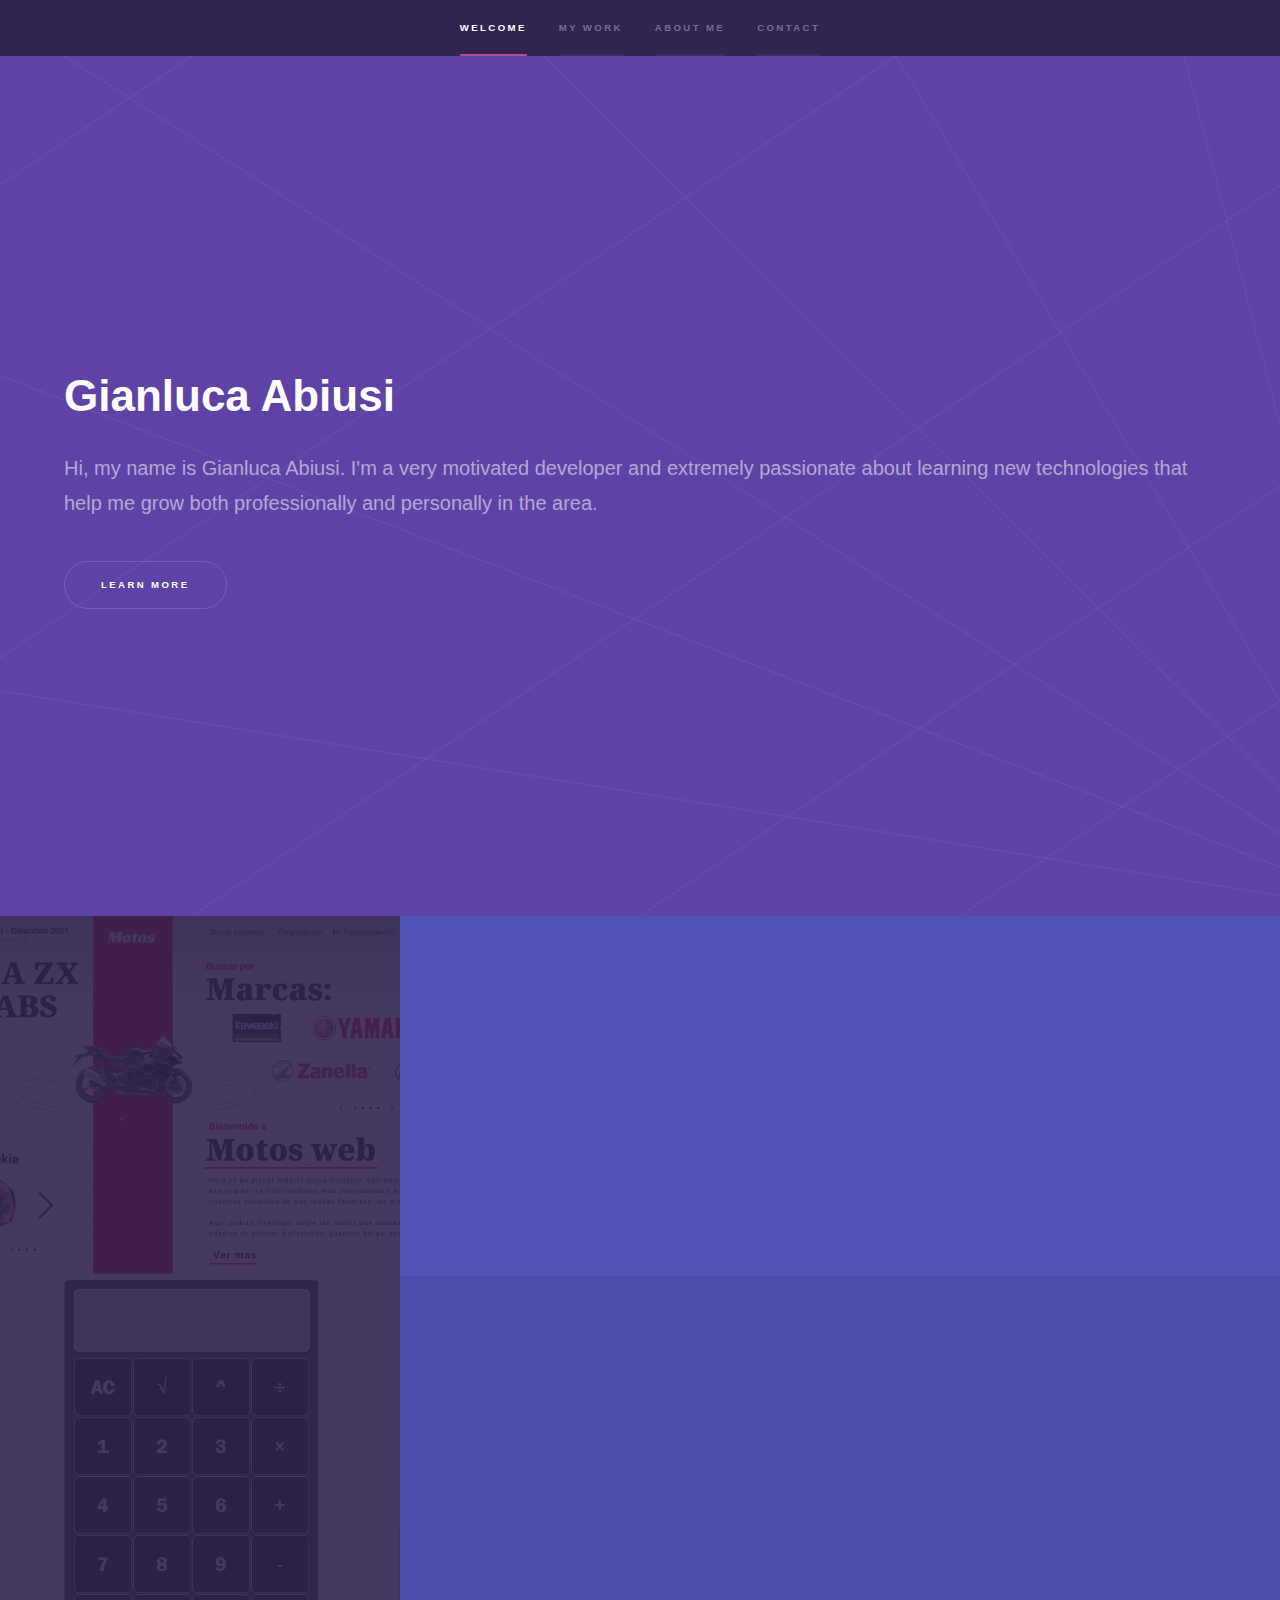
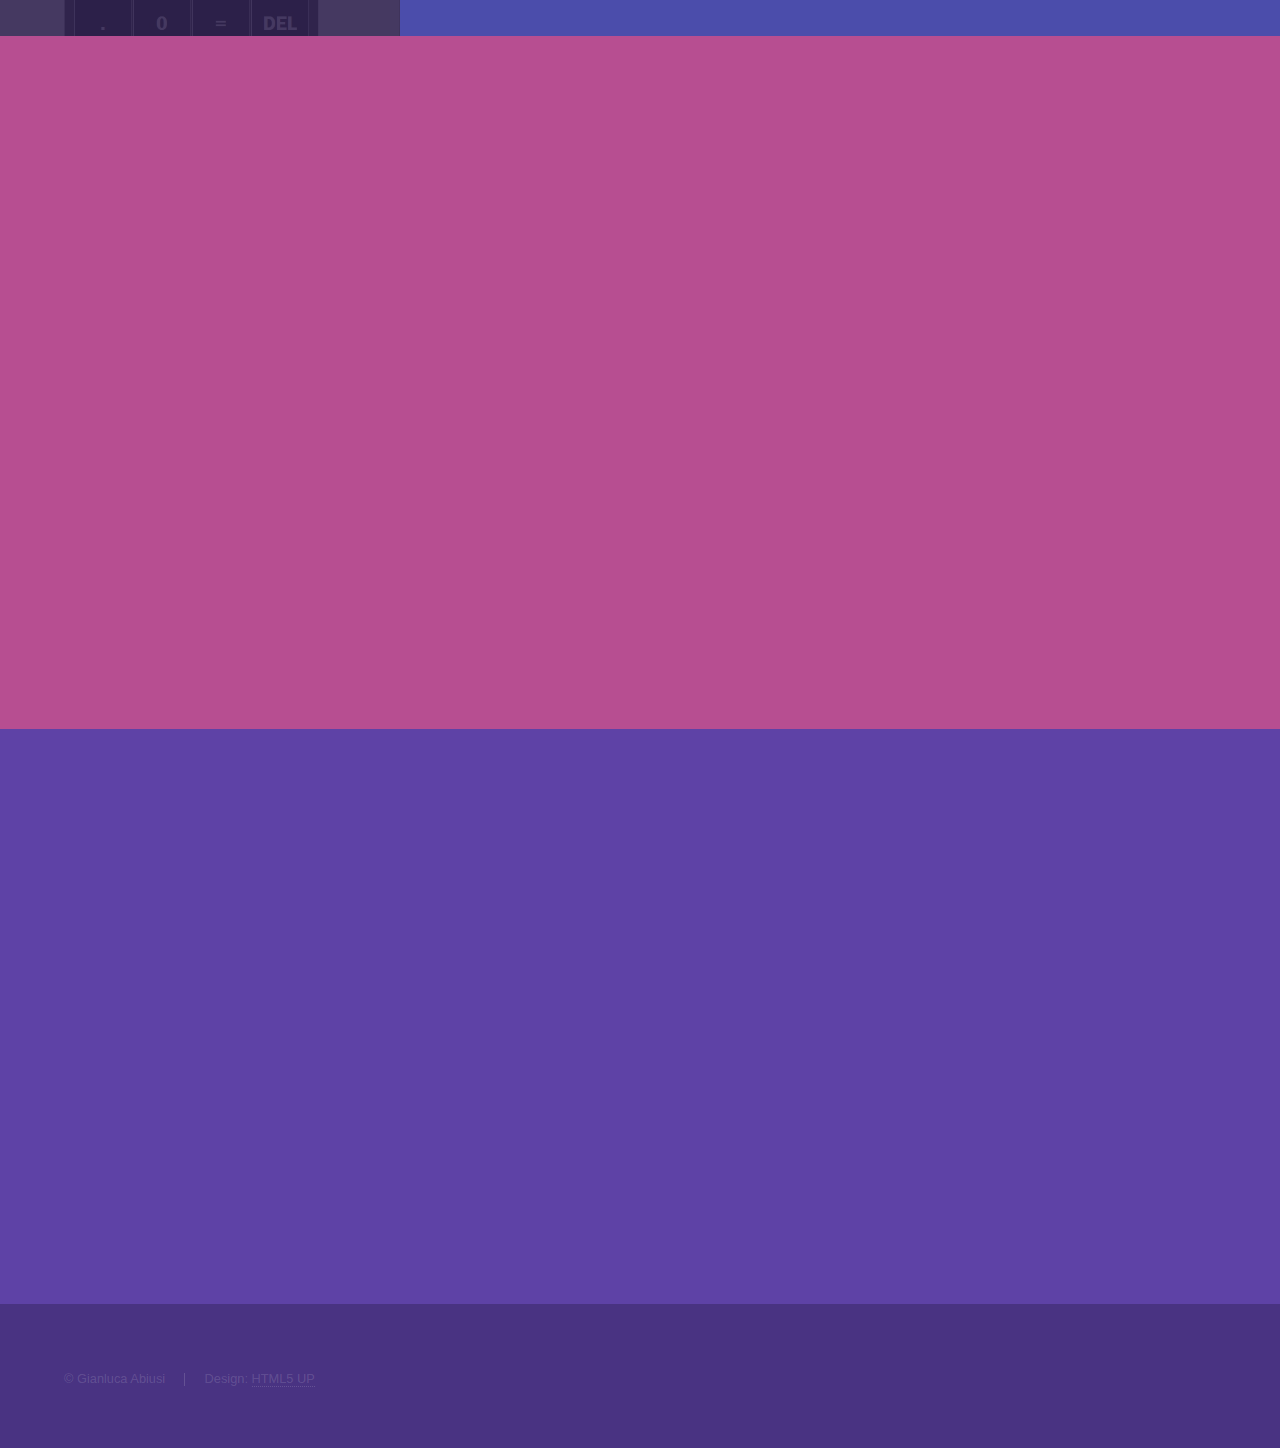
<file: index.html>
<!DOCTYPE HTML>
<html>
	<head>
		<title>Portfolio Gianluca Abiusi</title>
		<meta charset="utf-8" />
		<meta name="viewport" content="width=device-width, initial-scale=1, user-scalable=no" />
		<link rel="stylesheet" href="assets/css/main.css" />
		<noscript><link rel="stylesheet" href="assets/css/noscript.css" /></noscript>
	</head>
	<body class="is-preload">

			<section id="sidebar">
				<div class="inner">
					<nav>
						<ul>
							<li><a href="#intro">Welcome</a></li>
							<li><a href="#one">My work</a></li>
							<li><a href="#two">About me</a></li>
							<li><a href="#three">Contact</a></li>
						</ul>
					</nav>
				</div>
			</section>

			<div id="wrapper">

					<section id="intro" class="wrapper style1 fullscreen fade-up">
						<div class="inner">
							<h1>Gianluca Abiusi</h1>
							<p>Hi, my name is Gianluca Abiusi. I'm a very motivated developer and extremely passionate about learning new technologies that help me grow both professionally and personally in the area.</p>
							<ul class="actions">
								<li><a href="#one" class="button scrolly">Learn more</a></li>
							</ul>
						</div>
					</section>

					<section id="one" class="wrapper style2 spotlights">
						<section>
							<a href="motosWeb.html" class="image"><img src="images/motosWeb.jpg" alt="" data-position="center center" /></a>
							<div class="content">
								<div class="inner">
									<h2>Motos Web</h2>
									<p>A website for a motorcycle catalog, developed using react.js and styled components.</p>
									<ul class="actions">
										<li><a href="motosWeb.html" class="button">Learn more</a></li>
									</ul>
								</div>
							</div>
						</section>
						<section>
							<a href="calculatorPage.html" class="image"><img src="images/calculator.jpg" alt="" data-position="top center" /></a>
							<div class="content">
								<div class="inner">
									<h2>JavaScript Calculator</h2>
									<p>A simple calculator fully developed in JavaScript</p>
									<ul class="actions">
										<li><a href="calculatorPage.html" class="button">Learn more</a></li>
									</ul>
								</div>
							</div>
						</section>
					</section>

					<section id="two" class="wrapper style3 fade-up">
						<div class="inner">
							<h2>About me</h2>
							<p>I'm a Frontend Developer specialized in React technologies, but I also work and study technologies such as Node.JS, PHP and JavaScript. I'm always looking for new experiences and learning.</p>
							<div class="features">
								<section>
									<span class="icon solid major fa-link"></span>
									<h3>Socially proactive</h3>
									<p>I can adapt easily to other people because my work style is very flexible and I always seek the opinion of other people</p>
								</section>
								<section>
									<span class="icon solid major fa-lock"></span>
									<h3>Problem Resolution</h3>
									<p>I tend to see things further than what is presented to me, because of that I am able to find effective and concrete solutions.</p>
								</section>
								<section>
									<span class="icon solid major fa-cog"></span>
									<h3>Teamwork</h3>
									<p>I consider myself very good at teamwork, I feel freer when I work and exchange ideas with other people.</p>
								</section>
								<section>
									<span class="icon solid major fa-desktop"></span>
									<h3>Always Learning</h3>
									<p>I was always interested in technology and programming, so I'm always looking for new technologies to learn.</p>
								</section>
							</div>
						</div>
					</section>

					<section id="three" class="wrapper style1 fade-up">
						<div class="inner">
							<h2>Contact</h2>
							<div class="split style1">
								<section>
									<form method="post" action="mailto:gianluca.abiusi03@gmail.com">
										<div class="fields">
											<div class="field half">
												<label for="name">Name</label>
												<input type="text" name="name" id="name" />
											</div>
											<div class="field half">
												<label for="email">Email</label>
												<input type="text" name="email" id="email" />
											</div>
											<div class="field">
												<label for="message">Message</label>
												<textarea name="message" id="message" rows="5"></textarea>
											</div>
										</div>
										<ul class="actions">
											<li><a href="mailto:gianluca.abiusi03@gmail.com" class="button submit">Send Message</a></li>
										</ul>
									</form>
								</section>
								<section>
									<ul class="contact">
										<li>
											<h3>Address</h3>
											<span>Gral. San Martin,<br />
											Buenos Aires,<br />
											Argentina</span>
										</li>
										<li>
											<h3>Email</h3>
											<a href="mailto:gianluca.abiusi03@gmail.com">Gianluca.Abiusi03@gmail.com</a>
										</li>
										<li>
											<h3>Phone</h3>
											<span>+54 911 2308-8087</span>
										</li>
										<li>
											<h3>Social</h3>
											<ul class="icons">
												<li><a href="https://github.com/abiusig" class="icon brands fa-github"><span class="label">GitHub</span></a></li>
												<li><a href="https://www.linkedin.com/in/gianluca-abiusi-256403225/" class="icon brands fa-linkedin-in"><span class="label">LinkedIn</span></a></li>
											</ul>
										</li>
									</ul>
								</section>
							</div>
						</div>
					</section>

			</div>

			<footer id="footer" class="wrapper style1-alt">
				<div class="inner">
					<ul class="menu">
						<li>&copy; Gianluca Abiusi</li><li>Design: <a href="http://html5up.net">HTML5 UP</a></li>
					</ul>
				</div>
			</footer>

			<script src="assets/js/jquery.min.js"></script>
			<script src="assets/js/jquery.scrollex.min.js"></script>
			<script src="assets/js/jquery.scrolly.min.js"></script>
			<script src="assets/js/browser.min.js"></script>
			<script src="assets/js/breakpoints.min.js"></script>
			<script src="assets/js/util.js"></script>
			<script src="assets/js/main.js"></script>

	</body>
</html>
</file>
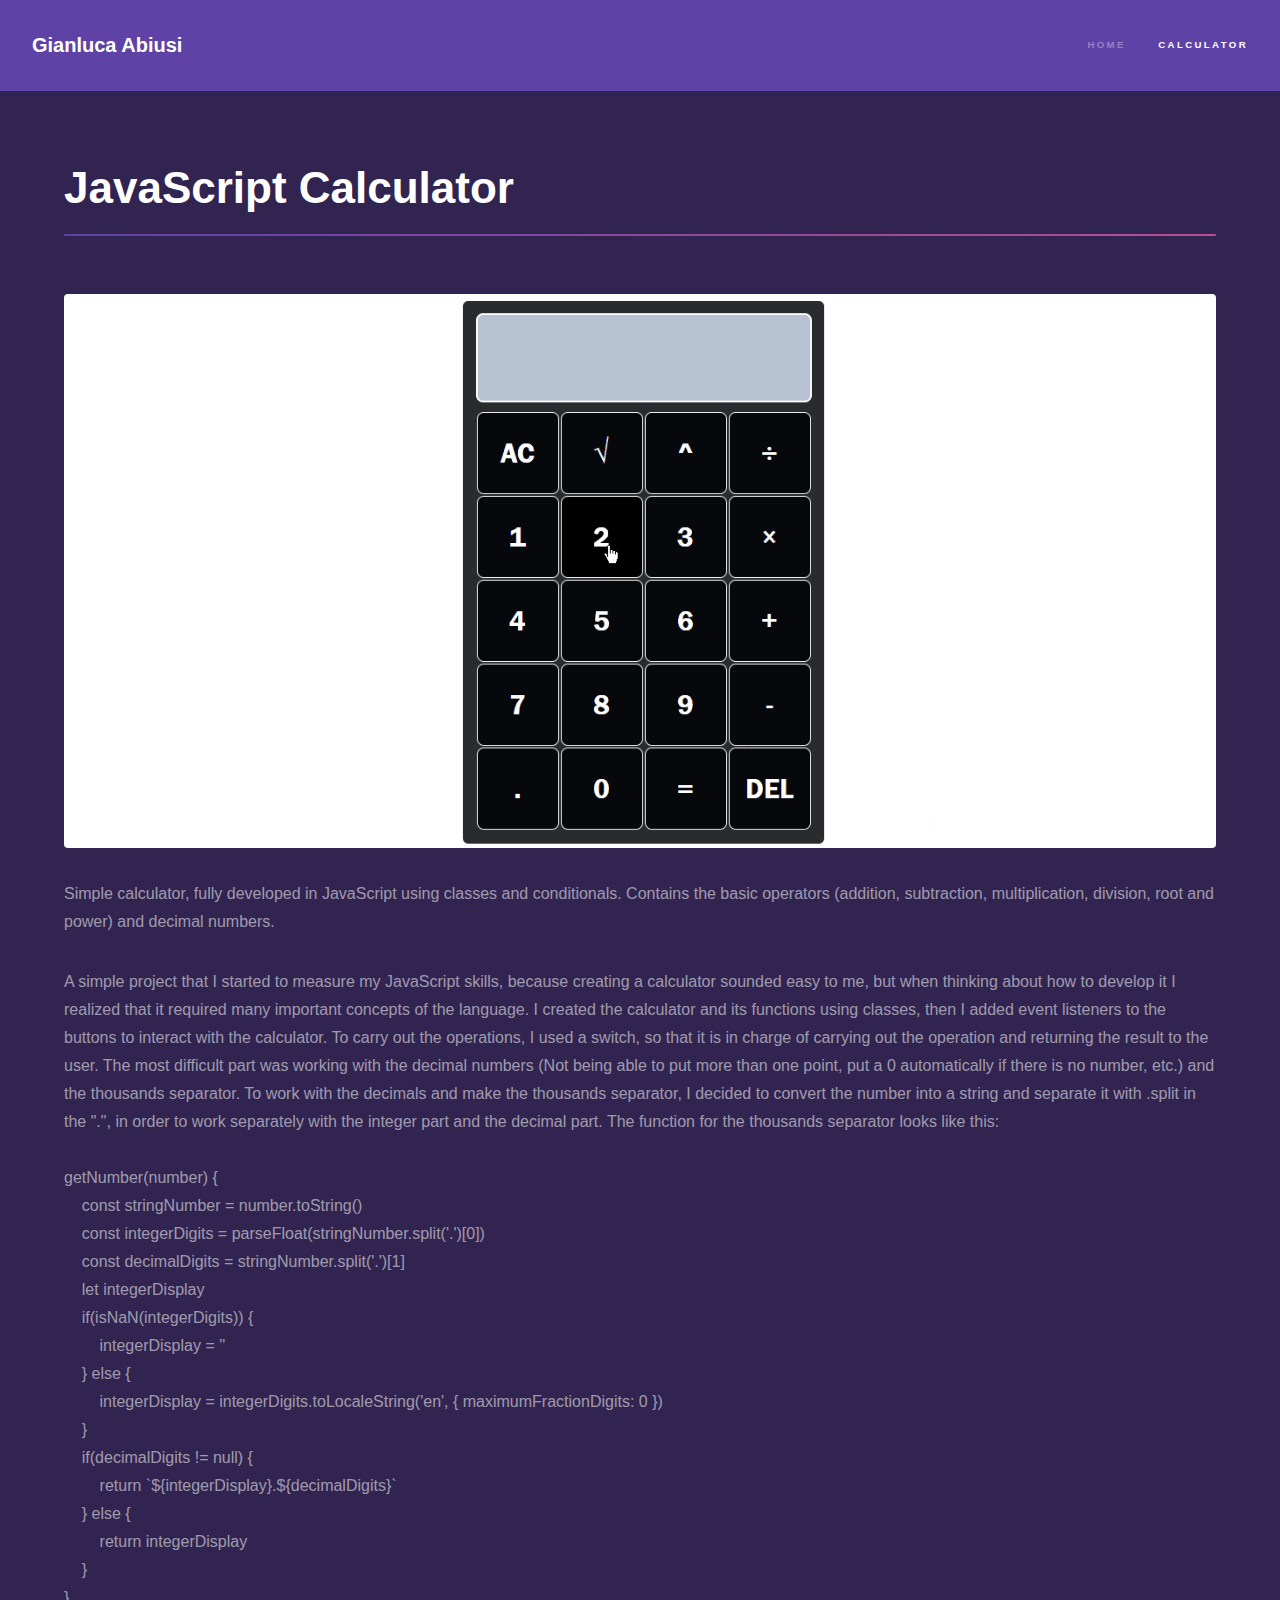
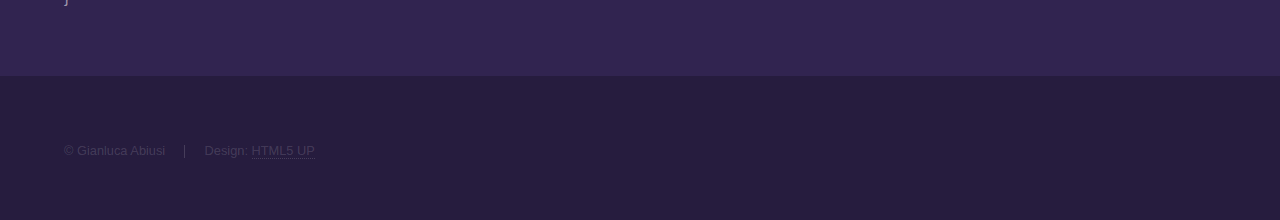
<file: calculatorPage.html>
<!DOCTYPE HTML>
<html>
	<head>
		<title>JavaScript Calculator</title>
		<meta charset="utf-8" />
		<meta name="viewport" content="width=device-width, initial-scale=1, user-scalable=no" />
		<link rel="stylesheet" href="assets/css/main.css" />
		<noscript><link rel="stylesheet" href="assets/css/noscript.css" /></noscript>
	</head>
	<body class="is-preload">
			<header id="header">
				<a href="index.html" class="title">Gianluca Abiusi</a>
				<nav>
					<ul>
						<li><a href="index.html">Home</a></li>
						<li><a href="calculatorPage.html" class="active">Calculator</a></li>
					</ul>
				</nav>
			</header>

			<div id="wrapper">
					<section id="main" class="wrapper">
						<div class="inner">
							<h1 class="major">JavaScript Calculator</h1>
							<span class="image fit"><img src="images/calculator.gif" alt="" /></span>
							<p>Simple calculator, fully developed in JavaScript using classes and conditionals. Contains the basic operators (addition, subtraction, multiplication, division, root and power) and decimal numbers.</p>
							<p>A simple project that I started to measure my JavaScript skills, because creating a calculator sounded easy to me, but when thinking about how to develop it I realized that it required many important concepts of the language. I created the calculator and its functions using classes, then I added event listeners to the buttons to interact with the calculator. To carry out the operations, I used a switch, so that it is in charge of carrying out the operation and returning the result to the user. The most difficult part was working with the decimal numbers (Not being able to put more than one point, put a 0 automatically if there is no number, etc.) and the thousands separator. To work with the decimals and make the thousands separator, I decided to convert the number into a string and separate it with .split in the ".", in order to work separately with the integer part and the decimal part. The function for the thousands separator looks like this:<br/><br/>
								getNumber(number) {<br/>
									&nbsp;&nbsp;&nbsp;&nbsp;const stringNumber = number.toString()<br/>
									&nbsp;&nbsp;&nbsp;&nbsp;const integerDigits = parseFloat(stringNumber.split('.')[0])<br/>
									&nbsp;&nbsp;&nbsp;&nbsp;const decimalDigits = stringNumber.split('.')[1]<br/>
									&nbsp;&nbsp;&nbsp;&nbsp;let integerDisplay<br/>
									&nbsp;&nbsp;&nbsp;&nbsp;if(isNaN(integerDigits)) {<br/>
									&nbsp;&nbsp;&nbsp;&nbsp;&nbsp;&nbsp;&nbsp;&nbsp;integerDisplay = ''<br/>
									&nbsp;&nbsp;&nbsp;&nbsp;} else {<br/>
									&nbsp;&nbsp;&nbsp;&nbsp;&nbsp;&nbsp;&nbsp;&nbsp;integerDisplay = integerDigits.toLocaleString('en', { maximumFractionDigits: 0 })<br/>
									&nbsp;&nbsp;&nbsp;&nbsp;}<br/>
									&nbsp;&nbsp;&nbsp;&nbsp;if(decimalDigits != null) {<br/>
									&nbsp;&nbsp;&nbsp;&nbsp;&nbsp;&nbsp;&nbsp;&nbsp;return `${integerDisplay}.${decimalDigits}`<br/>
									&nbsp;&nbsp;&nbsp;&nbsp;} else {<br/>
									&nbsp;&nbsp;&nbsp;&nbsp;&nbsp;&nbsp;&nbsp;&nbsp;return integerDisplay<br/>
									&nbsp;&nbsp;&nbsp;&nbsp;}<br/>
								}<br/>
							</p>
						</div>
					</section>
			</div>

			<footer id="footer" class="wrapper alt">
				<div class="inner">
					<ul class="menu">
						<li>&copy; Gianluca Abiusi</li><li>Design: <a href="http://html5up.net">HTML5 UP</a></li>
					</ul>
				</div>
			</footer>

			<script src="assets/js/jquery.min.js"></script>
			<script src="assets/js/jquery.scrollex.min.js"></script>
			<script src="assets/js/jquery.scrolly.min.js"></script>
			<script src="assets/js/browser.min.js"></script>
			<script src="assets/js/breakpoints.min.js"></script>
			<script src="assets/js/util.js"></script>
			<script src="assets/js/main.js"></script>

	</body>
</html>
</file>
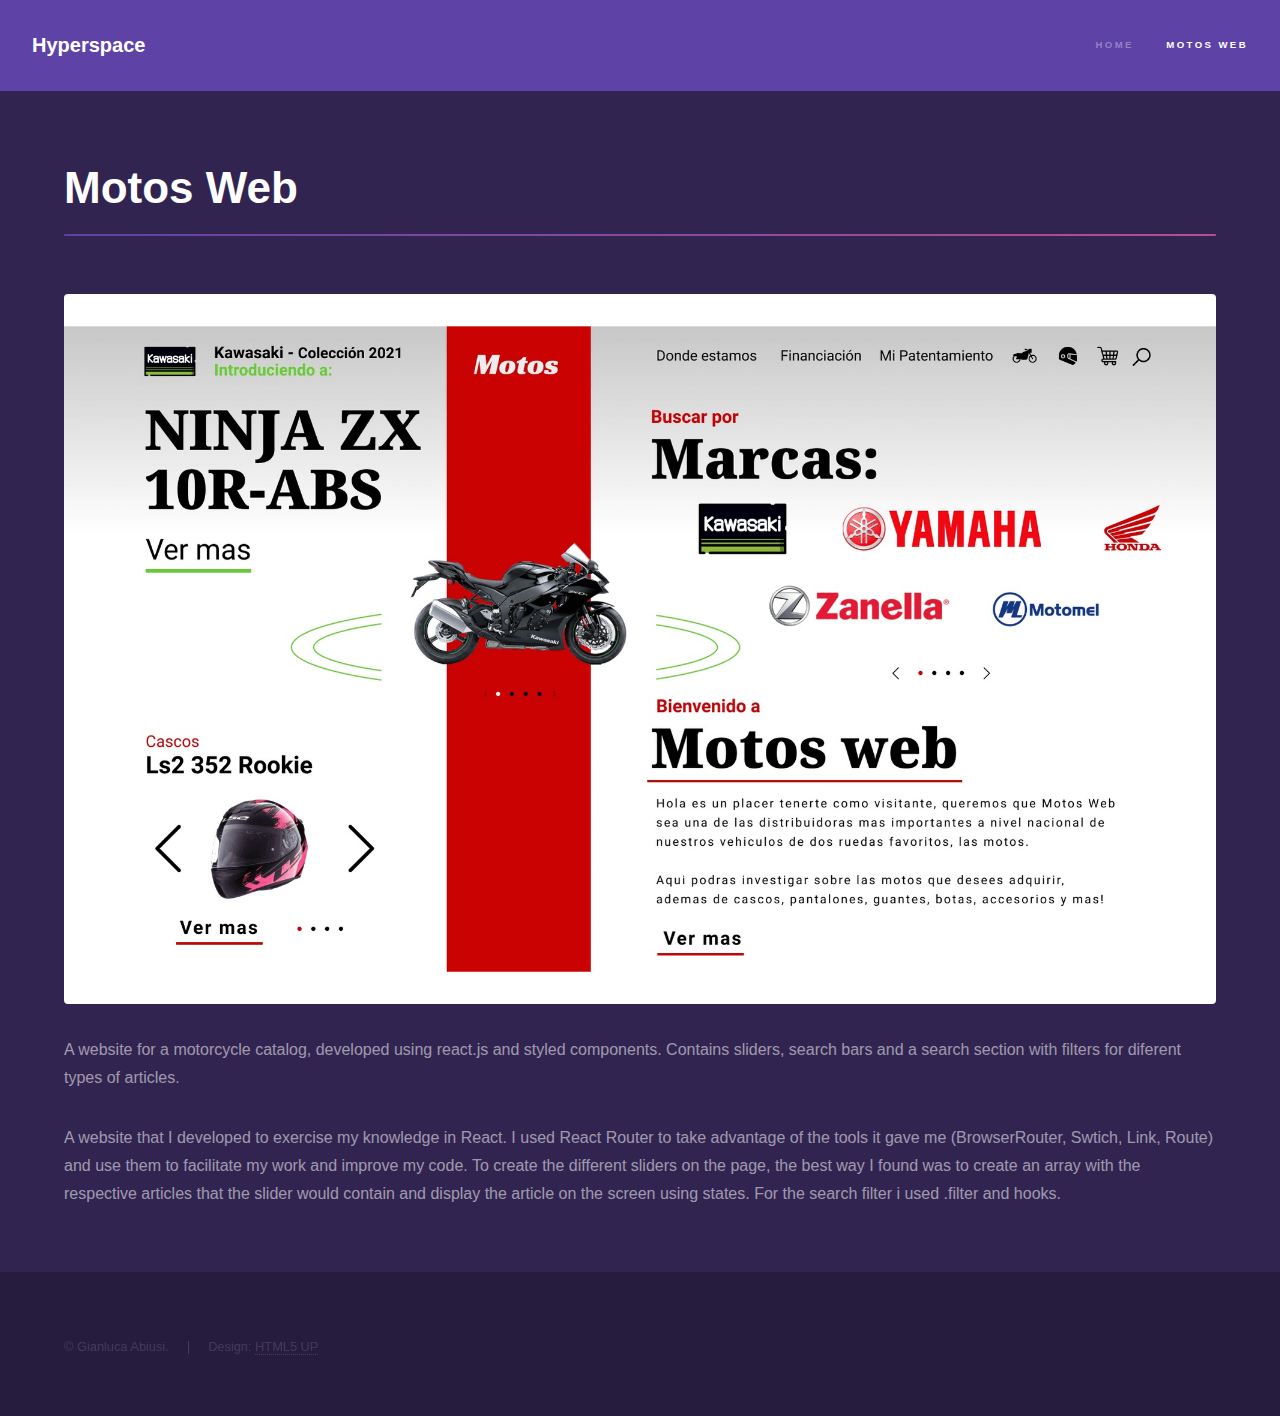
<file: motosWeb.html>
<!DOCTYPE HTML>
<html>
	<head>
		<title>Motos Web</title>
		<meta charset="utf-8" />
		<meta name="viewport" content="width=device-width, initial-scale=1, user-scalable=no" />
		<link rel="stylesheet" href="assets/css/main.css" />
		<noscript><link rel="stylesheet" href="assets/css/noscript.css" /></noscript>
	</head>
	<body class="is-preload">

			<header id="header">
				<a href="index.html" class="title">Hyperspace</a>
				<nav>
					<ul>
						<li><a href="index.html">Home</a></li>
						<li><a href="generic.html" class="active">Motos Web</a></li>
					</ul>
				</nav>
			</header>

			<div id="wrapper">

					<section id="main" class="wrapper">
						<div class="inner">
							<h1 class="major">Motos Web</h1>
							<span class="image fit"><img src="images/motosWeb.gif" alt="motos web" /></span>
							<p>A website for a motorcycle catalog, developed using react.js and styled components. Contains sliders, search bars and a search section with filters for diferent types of articles.</p>
							<p>A website that I developed to exercise my knowledge in React. I used React Router to take advantage of the tools it gave me (BrowserRouter, Swtich, Link, Route) and use them to facilitate my work and improve my code. To create the different sliders on the page, the best way I found was to create an array with the respective articles that the slider would contain and display the article on the screen using states. For the search filter i used .filter and hooks.</p>
						</div>
					</section>

			</div>

			<footer id="footer" class="wrapper alt">
				<div class="inner">
					<ul class="menu">
						<li>&copy; Gianluca Abiusi.</li><li>Design: <a href="http://html5up.net">HTML5 UP</a></li>
					</ul>
				</div>
			</footer>

			<script src="assets/js/jquery.min.js"></script>
			<script src="assets/js/jquery.scrollex.min.js"></script>
			<script src="assets/js/jquery.scrolly.min.js"></script>
			<script src="assets/js/browser.min.js"></script>
			<script src="assets/js/breakpoints.min.js"></script>
			<script src="assets/js/util.js"></script>
			<script src="assets/js/main.js"></script>

	</body>
</html>
</file>
<file: assets/css/noscript.css>
/*
	Hyperspace by HTML5 UP
	html5up.net | @ajlkn
	Free for personal and commercial use under the CCA 3.0 license (html5up.net/license)
*/

/* Spotlights */

	.spotlights > section > .image:before {
		opacity: 0 !important;
	}

	.spotlights > section > .content > .inner {
		-moz-transform: none !important;
		-webkit-transform: none !important;
		-ms-transform: none !important;
		transform: none !important;
		opacity: 1 !important;
	}

/* Wrapper */

	.wrapper > .inner {
		opacity: 1 !important;
		-moz-transform: none !important;
		-webkit-transform: none !important;
		-ms-transform: none !important;
		transform: none !important;
	}

/* Sidebar */

	#sidebar > .inner {
		opacity: 1 !important;
	}

	#sidebar nav > ul > li {
		-moz-transform: none !important;
		-webkit-transform: none !important;
		-ms-transform: none !important;
		transform: none !important;
		opacity: 1 !important;
	}
</file>
<file: assets/css/main.css>
@import url(fontawesome-all.min.css);

html, body, div, span, applet, object,
iframe, h1, h2, h3, h4, h5, h6, p, blockquote,
pre, a, abbr, acronym, address, big, cite,
code, del, dfn, em, img, ins, kbd, q, s, samp,
small, strike, strong, sub, sup, tt, var, b,
u, i, center, dl, dt, dd, ol, ul, li, fieldset,
form, label, legend, table, caption, tbody,
tfoot, thead, tr, th, td, article, aside,
canvas, details, embed, figure, figcaption,
footer, header, hgroup, menu, nav, output, ruby,
section, summary, time, mark, audio, video {
	margin: 0;
	padding: 0;
	border: 0;
	font-size: 100%;
	font: inherit;
	vertical-align: baseline;}

article, aside, details, figcaption, figure,
footer, header, hgroup, menu, nav, section {
	display: block;}

body {
	line-height: 1;
}

ol, ul {
	list-style: none;
}

blockquote, q {
	quotes: none;
}

	blockquote:before, blockquote:after, q:before, q:after {
		content: '';
		content: none;
	}

table {
	border-collapse: collapse;
	border-spacing: 0;
}

body {
	-webkit-text-size-adjust: none;
}

mark {
	background-color: transparent;
	color: inherit;
}

input::-moz-focus-inner {
	border: 0;
	padding: 0;
}

input, select, textarea {
	-moz-appearance: none;
	-webkit-appearance: none;
	-ms-appearance: none;
	appearance: none;
}


	@-ms-viewport {
		width: device-width;
	}

	body {
		-ms-overflow-style: scrollbar;
	}

	@media screen and (max-width: 480px) {

		html, body {
			min-width: 320px;
		}

	}

	html {
		box-sizing: border-box;
	}

	*, *:before, *:after {
		box-sizing: inherit;
	}

	body {
		background: #312450;
	}

		body.is-preload *, body.is-preload *:before, body.is-preload *:after {
			-moz-animation: none !important;
			-webkit-animation: none !important;
			-ms-animation: none !important;
			animation: none !important;
			-moz-transition: none !important;
			-webkit-transition: none !important;
			-ms-transition: none !important;
			transition: none !important;
		}


	body, input, select, textarea {
		color: rgba(255, 255, 255, 0.55);
		font-family: Arial, Helvetica, sans-serif;
		font-size: 16.5pt;
		font-weight: normal;
		line-height: 1.75;
	}

		@media screen and (max-width: 1680px) {

			body, input, select, textarea {
				font-size: 13pt;
			}

		}

		@media screen and (max-width: 1280px) {

			body, input, select, textarea {
				font-size: 12pt;
			}

		}

		@media screen and (max-width: 360px) {

			body, input, select, textarea {
				font-size: 11pt;
			}

		}

	a {
		-moz-transition: color 0.2s ease, border-bottom-color 0.2s ease;
		-webkit-transition: color 0.2s ease, border-bottom-color 0.2s ease;
		-ms-transition: color 0.2s ease, border-bottom-color 0.2s ease;
		transition: color 0.2s ease, border-bottom-color 0.2s ease;
		border-bottom: dotted 1px rgba(255, 255, 255, 0.35);
		color: inherit;
		text-decoration: none;
	}

		a:hover {
			border-bottom-color: transparent;
			color: #ffffff;
		}

	strong, b {
		color: #ffffff;
		font-weight: bold;
	}

	em, i {
		font-style: italic;
	}

	p {
		margin: 0 0 2em 0;
	}

	h1, h2, h3, h4, h5, h6 {
		color: #ffffff;
		font-weight: bold;
		line-height: 1.5;
		margin: 0 0 0.5em 0;
	}

		h1 a, h2 a, h3 a, h4 a, h5 a, h6 a {
			color: inherit;
			text-decoration: none;
		}

	h1 {
		font-size: 2.75em;
	}

		h1.major {
			margin: 0 0 1.3em 0;
			position: relative;
			padding-bottom: 0.35em;
		}

			h1.major:after {
				background-image: -moz-linear-gradient(to right, #5e42a6, #b74e91);
				background-image: -webkit-linear-gradient(to right, #5e42a6, #b74e91);
				background-image: -ms-linear-gradient(to right, #5e42a6, #b74e91);
				background-image: linear-gradient(to right, #5e42a6, #b74e91);
				-moz-transition: max-width 0.2s ease;
				-webkit-transition: max-width 0.2s ease;
				-ms-transition: max-width 0.2s ease;
				transition: max-width 0.2s ease;
				border-radius: 0.2em;
				bottom: 0;
				content: '';
				height: 0.05em;
				position: absolute;
				right: 0;
				width: 100%;
			}

	h2 {
		font-size: 1.75em;
	}

	h3 {
		font-size: 1.1em;
	}

	h4 {
		font-size: 1em;
	}

	h5 {
		font-size: 0.8em;
	}

	h6 {
		font-size: 0.6em;
	}

	@media screen and (max-width: 736px) {

		h1 {
			font-size: 2em;
		}

		h2 {
			font-size: 1.25em;
		}

		h3 {
			font-size: 1em;
		}

		h4 {
			font-size: 0.8em;
		}

		h5 {
			font-size: 0.6em;
		}

		h6 {
			font-size: 0.6em;
		}

	}

	sub {
		font-size: 0.8em;
		position: relative;
		top: 0.5em;
	}

	sup {
		font-size: 0.8em;
		position: relative;
		top: -0.5em;
	}

	blockquote {
		border-left: solid 4px rgba(255, 255, 255, 0.15);
		font-style: italic;
		margin: 0 0 2em 0;
		padding: 0.5em 0 0.5em 2em;
	}

	code {
		background: rgba(255, 255, 255, 0.05);
		border-radius: 0.25em;
		border: solid 1px rgba(255, 255, 255, 0.15);
		font-family: "Courier New", monospace;
		font-size: 0.9em;
		margin: 0 0.25em;
		padding: 0.25em 0.65em;
	}

	pre {
		-webkit-overflow-scrolling: touch;
		font-family: "Courier New", monospace;
		font-size: 0.9em;
		margin: 0 0 2em 0;
	}

		pre code {
			display: block;
			line-height: 1.75em;
			padding: 1em 1.5em;
			overflow-x: auto;
		}

	hr {
		border: 0;
		border-bottom: solid 1px rgba(255, 255, 255, 0.15);
		margin: 2em 0;
	}

		hr.major {
			margin: 3em 0;
		}

	.align-left {
		text-align: left;
	}

	.align-center {
		text-align: center;
	}

	.align-right {
		text-align: right;
	}


	.row {
		display: flex;
		flex-wrap: wrap;
		box-sizing: border-box;
		align-items: stretch;
	}

		.row > * {
			box-sizing: border-box;
		}

		.row.gtr-uniform > * > :last-child {
			margin-bottom: 0;
		}

		.row.aln-left {
			justify-content: flex-start;
		}

		.row.aln-center {
			justify-content: center;
		}

		.row.aln-right {
			justify-content: flex-end;
		}

		.row.aln-top {
			align-items: flex-start;
		}

		.row.aln-middle {
			align-items: center;
		}

		.row.aln-bottom {
			align-items: flex-end;
		}

		.row > .imp {
			order: -1;
		}

		.row > .col-1 {
			width: 8.33333%;
		}

		.row > .off-1 {
			margin-left: 8.33333%;
		}

		.row > .col-2 {
			width: 16.66667%;
		}

		.row > .off-2 {
			margin-left: 16.66667%;
		}

		.row > .col-3 {
			width: 25%;
		}

		.row > .off-3 {
			margin-left: 25%;
		}

		.row > .col-4 {
			width: 33.33333%;
		}

		.row > .off-4 {
			margin-left: 33.33333%;
		}

		.row > .col-5 {
			width: 41.66667%;
		}

		.row > .off-5 {
			margin-left: 41.66667%;
		}

		.row > .col-6 {
			width: 50%;
		}

		.row > .off-6 {
			margin-left: 50%;
		}

		.row > .col-7 {
			width: 58.33333%;
		}

		.row > .off-7 {
			margin-left: 58.33333%;
		}

		.row > .col-8 {
			width: 66.66667%;
		}

		.row > .off-8 {
			margin-left: 66.66667%;
		}

		.row > .col-9 {
			width: 75%;
		}

		.row > .off-9 {
			margin-left: 75%;
		}

		.row > .col-10 {
			width: 83.33333%;
		}

		.row > .off-10 {
			margin-left: 83.33333%;
		}

		.row > .col-11 {
			width: 91.66667%;
		}

		.row > .off-11 {
			margin-left: 91.66667%;
		}

		.row > .col-12 {
			width: 100%;
		}

		.row > .off-12 {
			margin-left: 100%;
		}

		.row.gtr-0 {
			margin-top: 0;
			margin-left: 0em;
		}

			.row.gtr-0 > * {
				padding: 0 0 0 0em;
			}

			.row.gtr-0.gtr-uniform {
				margin-top: 0em;
			}

				.row.gtr-0.gtr-uniform > * {
					padding-top: 0em;
				}

		.row.gtr-25 {
			margin-top: 0;
			margin-left: -0.375em;
		}

			.row.gtr-25 > * {
				padding: 0 0 0 0.375em;
			}

			.row.gtr-25.gtr-uniform {
				margin-top: -0.375em;
			}

				.row.gtr-25.gtr-uniform > * {
					padding-top: 0.375em;
				}

		.row.gtr-50 {
			margin-top: 0;
			margin-left: -0.75em;
		}

			.row.gtr-50 > * {
				padding: 0 0 0 0.75em;
			}

			.row.gtr-50.gtr-uniform {
				margin-top: -0.75em;
			}

				.row.gtr-50.gtr-uniform > * {
					padding-top: 0.75em;
				}

		.row {
			margin-top: 0;
			margin-left: -1.5em;
		}

			.row > * {
				padding: 0 0 0 1.5em;
			}

			.row.gtr-uniform {
				margin-top: -1.5em;
			}

				.row.gtr-uniform > * {
					padding-top: 1.5em;
				}

		.row.gtr-150 {
			margin-top: 0;
			margin-left: -2.25em;
		}

			.row.gtr-150 > * {
				padding: 0 0 0 2.25em;
			}

			.row.gtr-150.gtr-uniform {
				margin-top: -2.25em;
			}

				.row.gtr-150.gtr-uniform > * {
					padding-top: 2.25em;
				}

		.row.gtr-200 {
			margin-top: 0;
			margin-left: -3em;
		}

			.row.gtr-200 > * {
				padding: 0 0 0 3em;
			}

			.row.gtr-200.gtr-uniform {
				margin-top: -3em;
			}

				.row.gtr-200.gtr-uniform > * {
					padding-top: 3em;
				}

		@media screen and (max-width: 1680px) {

			.row {
				display: flex;
				flex-wrap: wrap;
				box-sizing: border-box;
				align-items: stretch;
			}

				.row > * {
					box-sizing: border-box;
				}

				.row.gtr-uniform > * > :last-child {
					margin-bottom: 0;
				}

				.row.aln-left {
					justify-content: flex-start;
				}

				.row.aln-center {
					justify-content: center;
				}

				.row.aln-right {
					justify-content: flex-end;
				}

				.row.aln-top {
					align-items: flex-start;
				}

				.row.aln-middle {
					align-items: center;
				}

				.row.aln-bottom {
					align-items: flex-end;
				}

				.row > .imp-xlarge {
					order: -1;
				}

				.row > .col-1-xlarge {
					width: 8.33333%;
				}

				.row > .off-1-xlarge {
					margin-left: 8.33333%;
				}

				.row > .col-2-xlarge {
					width: 16.66667%;
				}

				.row > .off-2-xlarge {
					margin-left: 16.66667%;
				}

				.row > .col-3-xlarge {
					width: 25%;
				}

				.row > .off-3-xlarge {
					margin-left: 25%;
				}

				.row > .col-4-xlarge {
					width: 33.33333%;
				}

				.row > .off-4-xlarge {
					margin-left: 33.33333%;
				}

				.row > .col-5-xlarge {
					width: 41.66667%;
				}

				.row > .off-5-xlarge {
					margin-left: 41.66667%;
				}

				.row > .col-6-xlarge {
					width: 50%;
				}

				.row > .off-6-xlarge {
					margin-left: 50%;
				}

				.row > .col-7-xlarge {
					width: 58.33333%;
				}

				.row > .off-7-xlarge {
					margin-left: 58.33333%;
				}

				.row > .col-8-xlarge {
					width: 66.66667%;
				}

				.row > .off-8-xlarge {
					margin-left: 66.66667%;
				}

				.row > .col-9-xlarge {
					width: 75%;
				}

				.row > .off-9-xlarge {
					margin-left: 75%;
				}

				.row > .col-10-xlarge {
					width: 83.33333%;
				}

				.row > .off-10-xlarge {
					margin-left: 83.33333%;
				}

				.row > .col-11-xlarge {
					width: 91.66667%;
				}

				.row > .off-11-xlarge {
					margin-left: 91.66667%;
				}

				.row > .col-12-xlarge {
					width: 100%;
				}

				.row > .off-12-xlarge {
					margin-left: 100%;
				}

				.row.gtr-0 {
					margin-top: 0;
					margin-left: 0em;
				}

					.row.gtr-0 > * {
						padding: 0 0 0 0em;
					}

					.row.gtr-0.gtr-uniform {
						margin-top: 0em;
					}

						.row.gtr-0.gtr-uniform > * {
							padding-top: 0em;
						}

				.row.gtr-25 {
					margin-top: 0;
					margin-left: -0.375em;
				}

					.row.gtr-25 > * {
						padding: 0 0 0 0.375em;
					}

					.row.gtr-25.gtr-uniform {
						margin-top: -0.375em;
					}

						.row.gtr-25.gtr-uniform > * {
							padding-top: 0.375em;
						}

				.row.gtr-50 {
					margin-top: 0;
					margin-left: -0.75em;
				}

					.row.gtr-50 > * {
						padding: 0 0 0 0.75em;
					}

					.row.gtr-50.gtr-uniform {
						margin-top: -0.75em;
					}

						.row.gtr-50.gtr-uniform > * {
							padding-top: 0.75em;
						}

				.row {
					margin-top: 0;
					margin-left: -1.5em;
				}

					.row > * {
						padding: 0 0 0 1.5em;
					}

					.row.gtr-uniform {
						margin-top: -1.5em;
					}

						.row.gtr-uniform > * {
							padding-top: 1.5em;
						}

				.row.gtr-150 {
					margin-top: 0;
					margin-left: -2.25em;
				}

					.row.gtr-150 > * {
						padding: 0 0 0 2.25em;
					}

					.row.gtr-150.gtr-uniform {
						margin-top: -2.25em;
					}

						.row.gtr-150.gtr-uniform > * {
							padding-top: 2.25em;
						}

				.row.gtr-200 {
					margin-top: 0;
					margin-left: -3em;
				}

					.row.gtr-200 > * {
						padding: 0 0 0 3em;
					}

					.row.gtr-200.gtr-uniform {
						margin-top: -3em;
					}

						.row.gtr-200.gtr-uniform > * {
							padding-top: 3em;
						}

		}

		@media screen and (max-width: 1280px) {

			.row {
				display: flex;
				flex-wrap: wrap;
				box-sizing: border-box;
				align-items: stretch;
			}

				.row > * {
					box-sizing: border-box;
				}

				.row.gtr-uniform > * > :last-child {
					margin-bottom: 0;
				}

				.row.aln-left {
					justify-content: flex-start;
				}

				.row.aln-center {
					justify-content: center;
				}

				.row.aln-right {
					justify-content: flex-end;
				}

				.row.aln-top {
					align-items: flex-start;
				}

				.row.aln-middle {
					align-items: center;
				}

				.row.aln-bottom {
					align-items: flex-end;
				}

				.row > .imp-large {
					order: -1;
				}

				.row > .col-1-large {
					width: 8.33333%;
				}

				.row > .off-1-large {
					margin-left: 8.33333%;
				}

				.row > .col-2-large {
					width: 16.66667%;
				}

				.row > .off-2-large {
					margin-left: 16.66667%;
				}

				.row > .col-3-large {
					width: 25%;
				}

				.row > .off-3-large {
					margin-left: 25%;
				}

				.row > .col-4-large {
					width: 33.33333%;
				}

				.row > .off-4-large {
					margin-left: 33.33333%;
				}

				.row > .col-5-large {
					width: 41.66667%;
				}

				.row > .off-5-large {
					margin-left: 41.66667%;
				}

				.row > .col-6-large {
					width: 50%;
				}

				.row > .off-6-large {
					margin-left: 50%;
				}

				.row > .col-7-large {
					width: 58.33333%;
				}

				.row > .off-7-large {
					margin-left: 58.33333%;
				}

				.row > .col-8-large {
					width: 66.66667%;
				}

				.row > .off-8-large {
					margin-left: 66.66667%;
				}

				.row > .col-9-large {
					width: 75%;
				}

				.row > .off-9-large {
					margin-left: 75%;
				}

				.row > .col-10-large {
					width: 83.33333%;
				}

				.row > .off-10-large {
					margin-left: 83.33333%;
				}

				.row > .col-11-large {
					width: 91.66667%;
				}

				.row > .off-11-large {
					margin-left: 91.66667%;
				}

				.row > .col-12-large {
					width: 100%;
				}

				.row > .off-12-large {
					margin-left: 100%;
				}

				.row.gtr-0 {
					margin-top: 0;
					margin-left: 0em;
				}

					.row.gtr-0 > * {
						padding: 0 0 0 0em;
					}

					.row.gtr-0.gtr-uniform {
						margin-top: 0em;
					}

						.row.gtr-0.gtr-uniform > * {
							padding-top: 0em;
						}

				.row.gtr-25 {
					margin-top: 0;
					margin-left: -0.375em;
				}

					.row.gtr-25 > * {
						padding: 0 0 0 0.375em;
					}

					.row.gtr-25.gtr-uniform {
						margin-top: -0.375em;
					}

						.row.gtr-25.gtr-uniform > * {
							padding-top: 0.375em;
						}

				.row.gtr-50 {
					margin-top: 0;
					margin-left: -0.75em;
				}

					.row.gtr-50 > * {
						padding: 0 0 0 0.75em;
					}

					.row.gtr-50.gtr-uniform {
						margin-top: -0.75em;
					}

						.row.gtr-50.gtr-uniform > * {
							padding-top: 0.75em;
						}

				.row {
					margin-top: 0;
					margin-left: -1.5em;
				}

					.row > * {
						padding: 0 0 0 1.5em;
					}

					.row.gtr-uniform {
						margin-top: -1.5em;
					}

						.row.gtr-uniform > * {
							padding-top: 1.5em;
						}

				.row.gtr-150 {
					margin-top: 0;
					margin-left: -2.25em;
				}

					.row.gtr-150 > * {
						padding: 0 0 0 2.25em;
					}

					.row.gtr-150.gtr-uniform {
						margin-top: -2.25em;
					}

						.row.gtr-150.gtr-uniform > * {
							padding-top: 2.25em;
						}

				.row.gtr-200 {
					margin-top: 0;
					margin-left: -3em;
				}

					.row.gtr-200 > * {
						padding: 0 0 0 3em;
					}

					.row.gtr-200.gtr-uniform {
						margin-top: -3em;
					}

						.row.gtr-200.gtr-uniform > * {
							padding-top: 3em;
						}

		}

		@media screen and (max-width: 980px) {

			.row {
				display: flex;
				flex-wrap: wrap;
				box-sizing: border-box;
				align-items: stretch;
			}

				.row > * {
					box-sizing: border-box;
				}

				.row.gtr-uniform > * > :last-child {
					margin-bottom: 0;
				}

				.row.aln-left {
					justify-content: flex-start;
				}

				.row.aln-center {
					justify-content: center;
				}

				.row.aln-right {
					justify-content: flex-end;
				}

				.row.aln-top {
					align-items: flex-start;
				}

				.row.aln-middle {
					align-items: center;
				}

				.row.aln-bottom {
					align-items: flex-end;
				}

				.row > .imp-medium {
					order: -1;
				}

				.row > .col-1-medium {
					width: 8.33333%;
				}

				.row > .off-1-medium {
					margin-left: 8.33333%;
				}

				.row > .col-2-medium {
					width: 16.66667%;
				}

				.row > .off-2-medium {
					margin-left: 16.66667%;
				}

				.row > .col-3-medium {
					width: 25%;
				}

				.row > .off-3-medium {
					margin-left: 25%;
				}

				.row > .col-4-medium {
					width: 33.33333%;
				}

				.row > .off-4-medium {
					margin-left: 33.33333%;
				}

				.row > .col-5-medium {
					width: 41.66667%;
				}

				.row > .off-5-medium {
					margin-left: 41.66667%;
				}

				.row > .col-6-medium {
					width: 50%;
				}

				.row > .off-6-medium {
					margin-left: 50%;
				}

				.row > .col-7-medium {
					width: 58.33333%;
				}

				.row > .off-7-medium {
					margin-left: 58.33333%;
				}

				.row > .col-8-medium {
					width: 66.66667%;
				}

				.row > .off-8-medium {
					margin-left: 66.66667%;
				}

				.row > .col-9-medium {
					width: 75%;
				}

				.row > .off-9-medium {
					margin-left: 75%;
				}

				.row > .col-10-medium {
					width: 83.33333%;
				}

				.row > .off-10-medium {
					margin-left: 83.33333%;
				}

				.row > .col-11-medium {
					width: 91.66667%;
				}

				.row > .off-11-medium {
					margin-left: 91.66667%;
				}

				.row > .col-12-medium {
					width: 100%;
				}

				.row > .off-12-medium {
					margin-left: 100%;
				}

				.row.gtr-0 {
					margin-top: 0;
					margin-left: 0em;
				}

					.row.gtr-0 > * {
						padding: 0 0 0 0em;
					}

					.row.gtr-0.gtr-uniform {
						margin-top: 0em;
					}

						.row.gtr-0.gtr-uniform > * {
							padding-top: 0em;
						}

				.row.gtr-25 {
					margin-top: 0;
					margin-left: -0.375em;
				}

					.row.gtr-25 > * {
						padding: 0 0 0 0.375em;
					}

					.row.gtr-25.gtr-uniform {
						margin-top: -0.375em;
					}

						.row.gtr-25.gtr-uniform > * {
							padding-top: 0.375em;
						}

				.row.gtr-50 {
					margin-top: 0;
					margin-left: -0.75em;
				}

					.row.gtr-50 > * {
						padding: 0 0 0 0.75em;
					}

					.row.gtr-50.gtr-uniform {
						margin-top: -0.75em;
					}

						.row.gtr-50.gtr-uniform > * {
							padding-top: 0.75em;
						}

				.row {
					margin-top: 0;
					margin-left: -1.5em;
				}

					.row > * {
						padding: 0 0 0 1.5em;
					}

					.row.gtr-uniform {
						margin-top: -1.5em;
					}

						.row.gtr-uniform > * {
							padding-top: 1.5em;
						}

				.row.gtr-150 {
					margin-top: 0;
					margin-left: -2.25em;
				}

					.row.gtr-150 > * {
						padding: 0 0 0 2.25em;
					}

					.row.gtr-150.gtr-uniform {
						margin-top: -2.25em;
					}

						.row.gtr-150.gtr-uniform > * {
							padding-top: 2.25em;
						}

				.row.gtr-200 {
					margin-top: 0;
					margin-left: -3em;
				}

					.row.gtr-200 > * {
						padding: 0 0 0 3em;
					}

					.row.gtr-200.gtr-uniform {
						margin-top: -3em;
					}

						.row.gtr-200.gtr-uniform > * {
							padding-top: 3em;
						}

		}

		@media screen and (max-width: 736px) {

			.row {
				display: flex;
				flex-wrap: wrap;
				box-sizing: border-box;
				align-items: stretch;
			}

				.row > * {
					box-sizing: border-box;
				}

				.row.gtr-uniform > * > :last-child {
					margin-bottom: 0;
				}

				.row.aln-left {
					justify-content: flex-start;
				}

				.row.aln-center {
					justify-content: center;
				}

				.row.aln-right {
					justify-content: flex-end;
				}

				.row.aln-top {
					align-items: flex-start;
				}

				.row.aln-middle {
					align-items: center;
				}

				.row.aln-bottom {
					align-items: flex-end;
				}

				.row > .imp-small {
					order: -1;
				}

				.row > .col-1-small {
					width: 8.33333%;
				}

				.row > .off-1-small {
					margin-left: 8.33333%;
				}

				.row > .col-2-small {
					width: 16.66667%;
				}

				.row > .off-2-small {
					margin-left: 16.66667%;
				}

				.row > .col-3-small {
					width: 25%;
				}

				.row > .off-3-small {
					margin-left: 25%;
				}

				.row > .col-4-small {
					width: 33.33333%;
				}

				.row > .off-4-small {
					margin-left: 33.33333%;
				}

				.row > .col-5-small {
					width: 41.66667%;
				}

				.row > .off-5-small {
					margin-left: 41.66667%;
				}

				.row > .col-6-small {
					width: 50%;
				}

				.row > .off-6-small {
					margin-left: 50%;
				}

				.row > .col-7-small {
					width: 58.33333%;
				}

				.row > .off-7-small {
					margin-left: 58.33333%;
				}

				.row > .col-8-small {
					width: 66.66667%;
				}

				.row > .off-8-small {
					margin-left: 66.66667%;
				}

				.row > .col-9-small {
					width: 75%;
				}

				.row > .off-9-small {
					margin-left: 75%;
				}

				.row > .col-10-small {
					width: 83.33333%;
				}

				.row > .off-10-small {
					margin-left: 83.33333%;
				}

				.row > .col-11-small {
					width: 91.66667%;
				}

				.row > .off-11-small {
					margin-left: 91.66667%;
				}

				.row > .col-12-small {
					width: 100%;
				}

				.row > .off-12-small {
					margin-left: 100%;
				}

				.row.gtr-0 {
					margin-top: 0;
					margin-left: 0em;
				}

					.row.gtr-0 > * {
						padding: 0 0 0 0em;
					}

					.row.gtr-0.gtr-uniform {
						margin-top: 0em;
					}

						.row.gtr-0.gtr-uniform > * {
							padding-top: 0em;
						}

				.row.gtr-25 {
					margin-top: 0;
					margin-left: -0.375em;
				}

					.row.gtr-25 > * {
						padding: 0 0 0 0.375em;
					}

					.row.gtr-25.gtr-uniform {
						margin-top: -0.375em;
					}

						.row.gtr-25.gtr-uniform > * {
							padding-top: 0.375em;
						}

				.row.gtr-50 {
					margin-top: 0;
					margin-left: -0.75em;
				}

					.row.gtr-50 > * {
						padding: 0 0 0 0.75em;
					}

					.row.gtr-50.gtr-uniform {
						margin-top: -0.75em;
					}

						.row.gtr-50.gtr-uniform > * {
							padding-top: 0.75em;
						}

				.row {
					margin-top: 0;
					margin-left: -1.5em;
				}

					.row > * {
						padding: 0 0 0 1.5em;
					}

					.row.gtr-uniform {
						margin-top: -1.5em;
					}

						.row.gtr-uniform > * {
							padding-top: 1.5em;
						}

				.row.gtr-150 {
					margin-top: 0;
					margin-left: -2.25em;
				}

					.row.gtr-150 > * {
						padding: 0 0 0 2.25em;
					}

					.row.gtr-150.gtr-uniform {
						margin-top: -2.25em;
					}

						.row.gtr-150.gtr-uniform > * {
							padding-top: 2.25em;
						}

				.row.gtr-200 {
					margin-top: 0;
					margin-left: -3em;
				}

					.row.gtr-200 > * {
						padding: 0 0 0 3em;
					}

					.row.gtr-200.gtr-uniform {
						margin-top: -3em;
					}

						.row.gtr-200.gtr-uniform > * {
							padding-top: 3em;
						}

		}

		@media screen and (max-width: 480px) {

			.row {
				display: flex;
				flex-wrap: wrap;
				box-sizing: border-box;
				align-items: stretch;
			}

				.row > * {
					box-sizing: border-box;
				}

				.row.gtr-uniform > * > :last-child {
					margin-bottom: 0;
				}

				.row.aln-left {
					justify-content: flex-start;
				}

				.row.aln-center {
					justify-content: center;
				}

				.row.aln-right {
					justify-content: flex-end;
				}

				.row.aln-top {
					align-items: flex-start;
				}

				.row.aln-middle {
					align-items: center;
				}

				.row.aln-bottom {
					align-items: flex-end;
				}

				.row > .imp-xsmall {
					order: -1;
				}

				.row > .col-1-xsmall {
					width: 8.33333%;
				}

				.row > .off-1-xsmall {
					margin-left: 8.33333%;
				}

				.row > .col-2-xsmall {
					width: 16.66667%;
				}

				.row > .off-2-xsmall {
					margin-left: 16.66667%;
				}

				.row > .col-3-xsmall {
					width: 25%;
				}

				.row > .off-3-xsmall {
					margin-left: 25%;
				}

				.row > .col-4-xsmall {
					width: 33.33333%;
				}

				.row > .off-4-xsmall {
					margin-left: 33.33333%;
				}

				.row > .col-5-xsmall {
					width: 41.66667%;
				}

				.row > .off-5-xsmall {
					margin-left: 41.66667%;
				}

				.row > .col-6-xsmall {
					width: 50%;
				}

				.row > .off-6-xsmall {
					margin-left: 50%;
				}

				.row > .col-7-xsmall {
					width: 58.33333%;
				}

				.row > .off-7-xsmall {
					margin-left: 58.33333%;
				}

				.row > .col-8-xsmall {
					width: 66.66667%;
				}

				.row > .off-8-xsmall {
					margin-left: 66.66667%;
				}

				.row > .col-9-xsmall {
					width: 75%;
				}

				.row > .off-9-xsmall {
					margin-left: 75%;
				}

				.row > .col-10-xsmall {
					width: 83.33333%;
				}

				.row > .off-10-xsmall {
					margin-left: 83.33333%;
				}

				.row > .col-11-xsmall {
					width: 91.66667%;
				}

				.row > .off-11-xsmall {
					margin-left: 91.66667%;
				}

				.row > .col-12-xsmall {
					width: 100%;
				}

				.row > .off-12-xsmall {
					margin-left: 100%;
				}

				.row.gtr-0 {
					margin-top: 0;
					margin-left: 0em;
				}

					.row.gtr-0 > * {
						padding: 0 0 0 0em;
					}

					.row.gtr-0.gtr-uniform {
						margin-top: 0em;
					}

						.row.gtr-0.gtr-uniform > * {
							padding-top: 0em;
						}

				.row.gtr-25 {
					margin-top: 0;
					margin-left: -0.375em;
				}

					.row.gtr-25 > * {
						padding: 0 0 0 0.375em;
					}

					.row.gtr-25.gtr-uniform {
						margin-top: -0.375em;
					}

						.row.gtr-25.gtr-uniform > * {
							padding-top: 0.375em;
						}

				.row.gtr-50 {
					margin-top: 0;
					margin-left: -0.75em;
				}

					.row.gtr-50 > * {
						padding: 0 0 0 0.75em;
					}

					.row.gtr-50.gtr-uniform {
						margin-top: -0.75em;
					}

						.row.gtr-50.gtr-uniform > * {
							padding-top: 0.75em;
						}

				.row {
					margin-top: 0;
					margin-left: -1.5em;
				}

					.row > * {
						padding: 0 0 0 1.5em;
					}

					.row.gtr-uniform {
						margin-top: -1.5em;
					}

						.row.gtr-uniform > * {
							padding-top: 1.5em;
						}

				.row.gtr-150 {
					margin-top: 0;
					margin-left: -2.25em;
				}

					.row.gtr-150 > * {
						padding: 0 0 0 2.25em;
					}

					.row.gtr-150.gtr-uniform {
						margin-top: -2.25em;
					}

						.row.gtr-150.gtr-uniform > * {
							padding-top: 2.25em;
						}

				.row.gtr-200 {
					margin-top: 0;
					margin-left: -3em;
				}

					.row.gtr-200 > * {
						padding: 0 0 0 3em;
					}

					.row.gtr-200.gtr-uniform {
						margin-top: -3em;
					}

						.row.gtr-200.gtr-uniform > * {
							padding-top: 3em;
						}

		}


	.box {
		border-radius: 0.25em;
		border: solid 1px rgba(255, 255, 255, 0.15);
		margin-bottom: 2em;
		padding: 1.5em;
	}

		.box > :last-child,
		.box > :last-child > :last-child,
		.box > :last-child > :last-child > :last-child {
			margin-bottom: 0;
		}

		.box.alt {
			border: 0;
			border-radius: 0;
			padding: 0;
		}


	input[type="submit"],
	input[type="reset"],
	input[type="button"],
	button,
	.button {
		-moz-appearance: none;
		-webkit-appearance: none;
		-ms-appearance: none;
		appearance: none;
		-moz-transition: border-color 0.2s ease;
		-webkit-transition: border-color 0.2s ease;
		-ms-transition: border-color 0.2s ease;
		transition: border-color 0.2s ease;
		background-color: transparent;
		border: solid 1px !important;
		border-color: rgba(255, 255, 255, 0.15) !important;
		border-radius: 3em;
		color: #ffffff !important;
		cursor: pointer;
		display: inline-block;
		font-size: 0.6em;
		font-weight: bold;
		height: calc(4.75em + 2px);
		letter-spacing: 0.25em;
		line-height: 4.75em;
		outline: 0;
		padding: 0 3.75em;
		position: relative;
		text-align: center;
		text-decoration: none;
		text-transform: uppercase;
		white-space: nowrap;
	}

		input[type="submit"]:after,
		input[type="reset"]:after,
		input[type="button"]:after,
		button:after,
		.button:after {
			-moz-transform: scale(0.25);
			-webkit-transform: scale(0.25);
			-ms-transform: scale(0.25);
			transform: scale(0.25);
			pointer-events: none;
			-moz-transition: opacity 0.2s ease, -moz-transform 0.2s ease;
			-webkit-transition: opacity 0.2s ease, -webkit-transform 0.2s ease;
			-ms-transition: opacity 0.2s ease, -ms-transform 0.2s ease;
			transition: opacity 0.2s ease, transform 0.2s ease;
			background: #ffffff;
			border-radius: 3em;
			content: '';
			height: 100%;
			left: 0;
			opacity: 0;
			position: absolute;
			top: 0;
			width: 100%;
		}

		input[type="submit"].icon:before,
		input[type="reset"].icon:before,
		input[type="button"].icon:before,
		button.icon:before,
		.button.icon:before {
			margin-right: 0.75em;
		}

		input[type="submit"].fit,
		input[type="reset"].fit,
		input[type="button"].fit,
		button.fit,
		.button.fit {
			width: 100%;
		}

		input[type="submit"].small,
		input[type="reset"].small,
		input[type="button"].small,
		button.small,
		.button.small {
			font-size: 0.4em;
		}

		input[type="submit"].large,
		input[type="reset"].large,
		input[type="button"].large,
		button.large,
		.button.large {
			font-size: 0.8em;
		}

		input[type="submit"].primary,
		input[type="reset"].primary,
		input[type="button"].primary,
		button.primary,
		.button.primary {
			background-color: #ffffff;
			color: #312450 !important;
		}

			input[type="submit"].primary:after,
			input[type="reset"].primary:after,
			input[type="button"].primary:after,
			button.primary:after,
			.button.primary:after {
				display: none;
			}

		input[type="submit"].disabled, input[type="submit"]:disabled,
		input[type="reset"].disabled,
		input[type="reset"]:disabled,
		input[type="button"].disabled,
		input[type="button"]:disabled,
		button.disabled,
		button:disabled,
		.button.disabled,
		.button:disabled {
			cursor: default;
			opacity: 0.5;
			pointer-events: none;
		}

		input[type="submit"]:hover,
		input[type="reset"]:hover,
		input[type="button"]:hover,
		button:hover,
		.button:hover {
			border-color: rgba(255, 255, 255, 0.55) !important;
		}

			input[type="submit"]:hover:after,
			input[type="reset"]:hover:after,
			input[type="button"]:hover:after,
			button:hover:after,
			.button:hover:after {
				opacity: 0.05;
				-moz-transform: scale(1);
				-webkit-transform: scale(1);
				-ms-transform: scale(1);
				transform: scale(1);
			}

			input[type="submit"]:hover:active,
			input[type="reset"]:hover:active,
			input[type="button"]:hover:active,
			button:hover:active,
			.button:hover:active {
				border-color: #ffffff !important;
			}

				input[type="submit"]:hover:active:after,
				input[type="reset"]:hover:active:after,
				input[type="button"]:hover:active:after,
				button:hover:active:after,
				.button:hover:active:after {
					opacity: 0.1;
				}


	.features {
		display: -moz-flex;
		display: -webkit-flex;
		display: -ms-flex;
		display: flex;
		-moz-flex-wrap: wrap;
		-webkit-flex-wrap: wrap;
		-ms-flex-wrap: wrap;
		flex-wrap: wrap;
		border-radius: 0.25em;
		border: solid 1px rgba(255, 255, 255, 0.15);
		background: rgba(255, 255, 255, 0.05);
		margin: 0 0 2em 0;
	}

		.features section {
			padding: 3.5em 3em 1em 7em ;
			width: 50%;
			border-top: solid 1px rgba(255, 255, 255, 0.15);
			position: relative;
		}

			.features section:nth-child(-n + 2) {
				border-top-width: 0;
			}

			.features section:nth-child(2n) {
				border-left: solid 1px rgba(255, 255, 255, 0.15);
			}

			.features section .icon {
				-moz-transition: opacity 0.5s ease, -moz-transform 0.5s ease;
				-webkit-transition: opacity 0.5s ease, -webkit-transform 0.5s ease;
				-ms-transition: opacity 0.5s ease, -ms-transform 0.5s ease;
				transition: opacity 0.5s ease, transform 0.5s ease;
				-moz-transition-delay: 1s;
				-webkit-transition-delay: 1s;
				-ms-transition-delay: 1s;
				transition-delay: 1s;
				-moz-transform: scale(1);
				-webkit-transform: scale(1);
				-ms-transform: scale(1);
				transform: scale(1);
				position: absolute;
				left: 3em;
				top: 3em;
				opacity: 1;
			}

			.features section:nth-child(1) .icon {
				-moz-transition-delay: 0.15s;
				-webkit-transition-delay: 0.15s;
				-ms-transition-delay: 0.15s;
				transition-delay: 0.15s;
			}

			.features section:nth-child(2) .icon {
				-moz-transition-delay: 0.3s;
				-webkit-transition-delay: 0.3s;
				-ms-transition-delay: 0.3s;
				transition-delay: 0.3s;
			}

			.features section:nth-child(3) .icon {
				-moz-transition-delay: 0.45s;
				-webkit-transition-delay: 0.45s;
				-ms-transition-delay: 0.45s;
				transition-delay: 0.45s;
			}

			.features section:nth-child(4) .icon {
				-moz-transition-delay: 0.6s;
				-webkit-transition-delay: 0.6s;
				-ms-transition-delay: 0.6s;
				transition-delay: 0.6s;
			}

			.features section:nth-child(5) .icon {
				-moz-transition-delay: 0.75s;
				-webkit-transition-delay: 0.75s;
				-ms-transition-delay: 0.75s;
				transition-delay: 0.75s;
			}

			.features section:nth-child(6) .icon {
				-moz-transition-delay: 0.9s;
				-webkit-transition-delay: 0.9s;
				-ms-transition-delay: 0.9s;
				transition-delay: 0.9s;
			}

			.features section:nth-child(7) .icon {
				-moz-transition-delay: 1.05s;
				-webkit-transition-delay: 1.05s;
				-ms-transition-delay: 1.05s;
				transition-delay: 1.05s;
			}

			.features section:nth-child(8) .icon {
				-moz-transition-delay: 1.2s;
				-webkit-transition-delay: 1.2s;
				-ms-transition-delay: 1.2s;
				transition-delay: 1.2s;
			}

			.features section:nth-child(9) .icon {
				-moz-transition-delay: 1.35s;
				-webkit-transition-delay: 1.35s;
				-ms-transition-delay: 1.35s;
				transition-delay: 1.35s;
			}

			.features section:nth-child(10) .icon {
				-moz-transition-delay: 1.5s;
				-webkit-transition-delay: 1.5s;
				-ms-transition-delay: 1.5s;
				transition-delay: 1.5s;
			}

			.features section:nth-child(11) .icon {
				-moz-transition-delay: 1.65s;
				-webkit-transition-delay: 1.65s;
				-ms-transition-delay: 1.65s;
				transition-delay: 1.65s;
			}

			.features section:nth-child(12) .icon {
				-moz-transition-delay: 1.8s;
				-webkit-transition-delay: 1.8s;
				-ms-transition-delay: 1.8s;
				transition-delay: 1.8s;
			}

			.features section:nth-child(13) .icon {
				-moz-transition-delay: 1.95s;
				-webkit-transition-delay: 1.95s;
				-ms-transition-delay: 1.95s;
				transition-delay: 1.95s;
			}

			.features section:nth-child(14) .icon {
				-moz-transition-delay: 2.1s;
				-webkit-transition-delay: 2.1s;
				-ms-transition-delay: 2.1s;
				transition-delay: 2.1s;
			}

			.features section:nth-child(15) .icon {
				-moz-transition-delay: 2.25s;
				-webkit-transition-delay: 2.25s;
				-ms-transition-delay: 2.25s;
				transition-delay: 2.25s;
			}

			.features section:nth-child(16) .icon {
				-moz-transition-delay: 2.4s;
				-webkit-transition-delay: 2.4s;
				-ms-transition-delay: 2.4s;
				transition-delay: 2.4s;
			}

			.features section:nth-child(17) .icon {
				-moz-transition-delay: 2.55s;
				-webkit-transition-delay: 2.55s;
				-ms-transition-delay: 2.55s;
				transition-delay: 2.55s;
			}

			.features section:nth-child(18) .icon {
				-moz-transition-delay: 2.7s;
				-webkit-transition-delay: 2.7s;
				-ms-transition-delay: 2.7s;
				transition-delay: 2.7s;
			}

			.features section:nth-child(19) .icon {
				-moz-transition-delay: 2.85s;
				-webkit-transition-delay: 2.85s;
				-ms-transition-delay: 2.85s;
				transition-delay: 2.85s;
			}

			.features section:nth-child(20) .icon {
				-moz-transition-delay: 3s;
				-webkit-transition-delay: 3s;
				-ms-transition-delay: 3s;
				transition-delay: 3s;
			}

		.features.inactive section .icon {
			-moz-transform: scale(0.5);
			-webkit-transform: scale(0.5);
			-ms-transform: scale(0.5);
			transform: scale(0.5);
			opacity: 0;
		}

		@media screen and (max-width: 980px) {

			.features {
				display: block;
			}

				.features section {
					border-top-width: 1px !important;
					border-left-width: 0 !important;
					width: 100%;
				}

					.features section:first-child {
						border-top-width: 0 !important;
					}

		}

		@media screen and (max-width: 736px) {

			.features section {
				padding: 2.5em 1.5em 0.1em 5.5em ;
			}

				.features section .icon {
					left: 1.5em;
					top: 2em;
				}

		}

		@media screen and (max-width: 480px) {

			.features section {
				padding: 2em 1.5em 0.1em 1.5em ;
			}

				.features section .icon {
					left: 0;
					position: relative;
					top: 0;
				}

		}


	form {
		margin: 0 0 2em 0;
	}

		form > :last-child {
			margin-bottom: 0;
		}

		form > .fields {
			display: -moz-flex;
			display: -webkit-flex;
			display: -ms-flex;
			display: flex;
			-moz-flex-wrap: wrap;
			-webkit-flex-wrap: wrap;
			-ms-flex-wrap: wrap;
			flex-wrap: wrap;
			width: calc(100% + 3em);
			margin: -1.5em 0 2em -1.5em;
		}

			form > .fields > .field {
				-moz-flex-grow: 0;
				-webkit-flex-grow: 0;
				-ms-flex-grow: 0;
				flex-grow: 0;
				-moz-flex-shrink: 0;
				-webkit-flex-shrink: 0;
				-ms-flex-shrink: 0;
				flex-shrink: 0;
				padding: 1.5em 0 0 1.5em;
				width: calc(100% - 1.5em);
			}

				form > .fields > .field.half {
					width: calc(50% - 0.75em);
				}

				form > .fields > .field.third {
					width: calc(100%/3 - 0.5em);
				}

				form > .fields > .field.quarter {
					width: calc(25% - 0.375em);
				}

		@media screen and (max-width: 480px) {

			form > .fields {
				width: calc(100% + 3em);
				margin: -1.5em 0 2em -1.5em;
			}

				form > .fields > .field {
					padding: 1.5em 0 0 1.5em;
					width: calc(100% - 1.5em);
				}

					form > .fields > .field.half {
						width: calc(100% - 1.5em);
					}

					form > .fields > .field.third {
						width: calc(100% - 1.5em);
					}

					form > .fields > .field.quarter {
						width: calc(100% - 1.5em);
					}

		}

	label {
		color: #ffffff;
		font-weight: bold;
		line-height: 1.5;
		margin: 0 0 0.7em 0;
		display: block;
		font-size: 1.1em;
	}

	input[type="text"],
	input[type="password"],
	input[type="email"],
	input[type="tel"],
	select,
	textarea {
		-moz-appearance: none;
		-webkit-appearance: none;
		-ms-appearance: none;
		appearance: none;
		background: rgba(255, 255, 255, 0.05);
		border-radius: 0.25em;
		border: none;
		border: solid 1px rgba(255, 255, 255, 0.15);
		color: inherit;
		display: block;
		outline: 0;
		padding: 0 1em;
		text-decoration: none;
		width: 100%;
	}

		input[type="text"]:invalid,
		input[type="password"]:invalid,
		input[type="email"]:invalid,
		input[type="tel"]:invalid,
		select:invalid,
		textarea:invalid {
			box-shadow: none;
		}

		input[type="text"]:focus,
		input[type="password"]:focus,
		input[type="email"]:focus,
		input[type="tel"]:focus,
		select:focus,
		textarea:focus {
			border-color: #ffffff;
			box-shadow: 0 0 0 1px #ffffff;
		}

	select {
		background-image: url("data:image/svg+xml;charset=utf8,%3Csvg xmlns='http://www.w3.org/2000/svg' width='40' height='40' preserveAspectRatio='none' viewBox='0 0 40 40'%3E%3Cpath d='M9.4,12.3l10.4,10.4l10.4-10.4c0.2-0.2,0.5-0.4,0.9-0.4c0.3,0,0.6,0.1,0.9,0.4l3.3,3.3c0.2,0.2,0.4,0.5,0.4,0.9 c0,0.4-0.1,0.6-0.4,0.9L20.7,31.9c-0.2,0.2-0.5,0.4-0.9,0.4c-0.3,0-0.6-0.1-0.9-0.4L4.3,17.3c-0.2-0.2-0.4-0.5-0.4-0.9 c0-0.4,0.1-0.6,0.4-0.9l3.3-3.3c0.2-0.2,0.5-0.4,0.9-0.4S9.1,12.1,9.4,12.3z' fill='rgba(255, 255, 255, 0.15)' /%3E%3C/svg%3E");
		background-size: 1.25rem;
		background-repeat: no-repeat;
		background-position: calc(100% - 1rem) center;
		height: 2.75em;
		padding-right: 2.75em;
		text-overflow: ellipsis;
	}

		select option {
			color: #ffffff;
			background: #312450;
		}

		select:focus::-ms-value {
			background-color: transparent;
		}

		select::-ms-expand {
			display: none;
		}

	input[type="text"],
	input[type="password"],
	input[type="email"],
	select {
		height: 2.75em;
	}

	textarea {
		padding: 0.75em 1em;
	}

		body.is-ie textarea {
			min-height: 10em;
		}

	input[type="checkbox"],
	input[type="radio"] {
		-moz-appearance: none;
		-webkit-appearance: none;
		-ms-appearance: none;
		appearance: none;
		display: block;
		float: left;
		margin-right: -2em;
		opacity: 0;
		width: 1em;
		z-index: -1;
	}

		input[type="checkbox"] + label,
		input[type="radio"] + label {
			text-decoration: none;
			color: rgba(255, 255, 255, 0.55);
			cursor: pointer;
			display: inline-block;
			font-size: 1em;
			font-weight: normal;
			padding-left: 2.4em;
			padding-right: 0.75em;
			position: relative;
		}

			input[type="checkbox"] + label:before,
			input[type="radio"] + label:before {
				-moz-osx-font-smoothing: grayscale;
				-webkit-font-smoothing: antialiased;
				display: inline-block;
				font-style: normal;
				font-variant: normal;
				text-rendering: auto;
				line-height: 1;
				text-transform: none !important;
				font-family: 'Font Awesome 5 Free';
				font-weight: 900;
			}

			input[type="checkbox"] + label:before,
			input[type="radio"] + label:before {
				background: rgba(255, 255, 255, 0.05);
				border-radius: 0.25em;
				border: solid 1px rgba(255, 255, 255, 0.15);
				content: '';
				display: inline-block;
				font-size: 0.8em;
				height: 2.0625em;
				left: 0;
				line-height: 2.0625em;
				position: absolute;
				text-align: center;
				top: 0;
				width: 2.0625em;
			}

		input[type="checkbox"]:checked + label:before,
		input[type="radio"]:checked + label:before {
			background: #ffffff;
			border-color: #ffffff;
			color: #b74e91;
			content: '\f00c';
		}

		input[type="checkbox"]:focus + label:before,
		input[type="radio"]:focus + label:before {
			border-color: #ffffff;
			box-shadow: 0 0 0 1px #ffffff;
		}

	input[type="checkbox"] + label:before {
		border-radius: 0.25em;
	}

	input[type="radio"] + label:before {
		border-radius: 100%;
	}

	::-webkit-input-placeholder {
		color: rgba(255, 255, 255, 0.35) !important;
		opacity: 1.0;
	}

	:-moz-placeholder {
		color: rgba(255, 255, 255, 0.35) !important;
		opacity: 1.0;
	}

	::-moz-placeholder {
		color: rgba(255, 255, 255, 0.35) !important;
		opacity: 1.0;
	}

	:-ms-input-placeholder {
		color: rgba(255, 255, 255, 0.35) !important;
		opacity: 1.0;
	}


	.icon {
		text-decoration: none;
		border-bottom: none;
		position: relative;
	}

		.icon:before {
			-moz-osx-font-smoothing: grayscale;
			-webkit-font-smoothing: antialiased;
			display: inline-block;
			font-style: normal;
			font-variant: normal;
			text-rendering: auto;
			line-height: 1;
			text-transform: none !important;
			font-family: 'Font Awesome 5 Free';
			font-weight: 400;
		}

		.icon > .label {
			display: none;
		}

		.icon:before {
			line-height: inherit;
		}

		.icon.solid:before {
			font-weight: 900;
		}

		.icon.brands:before {
			font-family: 'Font Awesome 5 Brands';
		}

		.icon.major {
			width: 2.5em;
			height: 2.5em;
			display: block;
			background: #ffffff;
			border-radius: 100%;
			color: #312450;
			text-align: center;
			line-height: 2.5em;
			margin: 0 0 1.3em 0;
		}

			.icon.major:before {
				font-size: 1.25em;
			}

				.wrapper.style1 .icon.major:before {
					color: #5e42a6;
				}

				.wrapper.style1-alt .icon.major:before {
					color: #493382;
				}

				.wrapper.style2 .icon.major:before {
					color: #5052b5;
				}

				.wrapper.style2-alt .icon.major:before {
					color: #3e4094;
				}

				.wrapper.style3 .icon.major:before {
					color: #b74e91;
				}

				.wrapper.style3-alt .icon.major:before {
					color: #953d75;
				}


	.image {
		border-radius: 0.25em;
		border: 0;
		display: inline-block;
		position: relative;
	}

		.image img {
			border-radius: 0.25em;
			display: block;
		}

		.image.left, .image.right {
			max-width: 40%;
		}

			.image.left img, .image.right img {
				width: 100%;
			}

		.image.left {
			float: left;
			margin: 0 1.5em 1em 0;
			top: 0.25em;
		}

		.image.right {
			float: right;
			margin: 0 0 1em 1.5em;
			top: 0.25em;
		}

		.image.fit {
			display: block;
			margin: 0 0 2em 0;
			width: 100%;
		}

			.image.fit img {
				width: 100%;
			}

		.image.main {
			display: block;
			margin: 0 0 3em 0;
			width: 100%;
		}

			.image.main img {
				width: 100%;
			}


	ol {
		list-style: decimal;
		margin: 0 0 2em 0;
		padding-left: 1.25em;
	}

		ol li {
			padding-left: 0.25em;
		}

	ul {
		list-style: disc;
		margin: 0 0 2em 0;
		padding-left: 1em;
	}

		ul li {
			padding-left: 0.5em;
		}

		ul.alt {
			list-style: none;
			padding-left: 0;
		}

			ul.alt li {
				border-top: solid 1px rgba(255, 255, 255, 0.15);
				padding: 0.5em 0;
			}

				ul.alt li:first-child {
					border-top: 0;
					padding-top: 0;
				}

	dl {
		margin: 0 0 2em 0;
	}

		dl dt {
			display: block;
			font-weight: bold;
			margin: 0 0 1em 0;
		}

		dl dd {
			margin-left: 2em;
		}


	ul.actions {
		display: -moz-flex;
		display: -webkit-flex;
		display: -ms-flex;
		display: flex;
		cursor: default;
		list-style: none;
		margin-left: -1em;
		padding-left: 0;
	}

		ul.actions li {
			padding: 0 0 0 1em;
			vertical-align: middle;
		}

		ul.actions.special {
			-moz-justify-content: center;
			-webkit-justify-content: center;
			-ms-justify-content: center;
			justify-content: center;
			width: 100%;
			margin-left: 0;
		}

			ul.actions.special li:first-child {
				padding-left: 0;
			}

		ul.actions.stacked {
			-moz-flex-direction: column;
			-webkit-flex-direction: column;
			-ms-flex-direction: column;
			flex-direction: column;
			margin-left: 0;
		}

			ul.actions.stacked li {
				padding: 1.3em 0 0 0;
			}

				ul.actions.stacked li:first-child {
					padding-top: 0;
				}

		ul.actions.fit {
			width: calc(100% + 1em);
		}

			ul.actions.fit li {
				-moz-flex-grow: 1;
				-webkit-flex-grow: 1;
				-ms-flex-grow: 1;
				flex-grow: 1;
				-moz-flex-shrink: 1;
				-webkit-flex-shrink: 1;
				-ms-flex-shrink: 1;
				flex-shrink: 1;
				width: 100%;
			}

				ul.actions.fit li > * {
					width: 100%;
				}

			ul.actions.fit.stacked {
				width: 100%;
			}

		@media screen and (max-width: 480px) {

			ul.actions:not(.fixed) {
				-moz-flex-direction: column;
				-webkit-flex-direction: column;
				-ms-flex-direction: column;
				flex-direction: column;
				margin-left: 0;
				width: 100% !important;
			}

				ul.actions:not(.fixed) li {
					-moz-flex-grow: 1;
					-webkit-flex-grow: 1;
					-ms-flex-grow: 1;
					flex-grow: 1;
					-moz-flex-shrink: 1;
					-webkit-flex-shrink: 1;
					-ms-flex-shrink: 1;
					flex-shrink: 1;
					padding: 1em 0 0 0;
					text-align: center;
					width: 100%;
				}

					ul.actions:not(.fixed) li > * {
						width: 100%;
					}

					ul.actions:not(.fixed) li:first-child {
						padding-top: 0;
					}

					ul.actions:not(.fixed) li input[type="submit"],
					ul.actions:not(.fixed) li input[type="reset"],
					ul.actions:not(.fixed) li input[type="button"],
					ul.actions:not(.fixed) li button,
					ul.actions:not(.fixed) li .button {
						width: 100%;
					}

						ul.actions:not(.fixed) li input[type="submit"].icon:before,
						ul.actions:not(.fixed) li input[type="reset"].icon:before,
						ul.actions:not(.fixed) li input[type="button"].icon:before,
						ul.actions:not(.fixed) li button.icon:before,
						ul.actions:not(.fixed) li .button.icon:before {
							margin-left: -0.5rem;
						}

		}


	ul.contact {
		list-style: none;
		padding: 0;
	}

		ul.contact > li {
			padding: 0;
			margin: 1.5em 0 0 0;
		}

			ul.contact > li:first-child {
				margin-top: 0;
			}


	ul.icons {
		cursor: default;
		list-style: none;
		padding-left: 0;
	}

		ul.icons li {
			display: inline-block;
			padding: 0 0.75em 0 0;
		}

			ul.icons li:last-child {
				padding-right: 0;
			}

			ul.icons li > a, ul.icons li > span {
				border: 0;
			}

				ul.icons li > a .label, ul.icons li > span .label {
					display: none;
				}


	ul.menu {
		list-style: none;
		padding: 0;
	}

		ul.menu > li {
			border-left: solid 1px rgba(255, 255, 255, 0.15);
			display: inline-block;
			line-height: 1;
			margin-left: 1.5em;
			padding: 0 0 0 1.5em;
		}

			ul.menu > li:first-child {
				border-left: 0;
				margin: 0;
				padding-left: 0;
			}

		@media screen and (max-width: 480px) {

			ul.menu > li {
				border-left: 0;
				display: block;
				line-height: inherit;
				margin: 0.5em 0 0 0;
				padding-left: 0;
			}

		}


	section.special, article.special {
		text-align: center;
	}

	header p {
		color: rgba(255, 255, 255, 0.35);
		position: relative;
		margin: 0 0 1.5em 0;
	}

	header h2 + p {
		font-size: 1.25em;
		margin-top: -1em;
		line-height: 1.5em;
	}

	header h3 + p {
		font-size: 1.1em;
		margin-top: -0.8em;
		line-height: 1.5em;
	}

	header h4 + p,
	header h5 + p,
	header h6 + p {
		font-size: 0.9em;
		margin-top: -0.6em;
		line-height: 1.5em;
	}


	.split {
		display: -moz-flex;
		display: -webkit-flex;
		display: -ms-flex;
		display: flex;
	}

		.split > * {
			width: calc(50% - 2.5em);
		}

		.split > :nth-child(2n - 1) {
			padding-right: 2.5em;
			border-right: solid 1px rgba(255, 255, 255, 0.15);
		}

		.split > :nth-child(2n) {
			padding-left: 2.5em;
		}

		.split.style1 > :nth-child(2n - 1) {
			width: calc(66.66666% - 2.5em);
		}

		.split.style1 > :nth-child(2n) {
			width: calc(33.33333% - 2.5em);
		}

		@media screen and (max-width: 1680px) {

			.split > * {
				width: calc(50% - 2em);
			}

			.split > :nth-child(2n - 1) {
				padding-right: 2em;
			}

			.split > :nth-child(2n) {
				padding-left: 2em;
			}

			.split.style1 > :nth-child(2n - 1) {
				width: calc(66.66666% - 2em);
			}

			.split.style1 > :nth-child(2n) {
				width: calc(33.33333% - 2em);
			}

		}

		@media screen and (max-width: 980px) {

			.split {
				display: block;
			}

				.split > * {
					border-top: solid 1px rgba(255, 255, 255, 0.15);
					margin: 4em 0 0 0;
					padding: 4em 0 0 0;
					width: 100% !important;
				}

				.split > :nth-child(2n - 1) {
					border-right: 0;
					padding-right: 0;
				}

				.split > :nth-child(2n) {
					padding-left: 0;
				}

				.split > :first-child {
					border-top: 0;
					margin-top: 0;
					padding-top: 0;
				}

		}

		@media screen and (max-width: 736px) {

			.split > * {
				margin: 3em 0 0 0;
				padding: 3em 0 0 0;
			}

		}


	.spotlights > section {
		display: -moz-flex;
		display: -webkit-flex;
		display: -ms-flex;
		display: flex;
		-moz-flex-direction: row;
		-webkit-flex-direction: row;
		-ms-flex-direction: row;
		flex-direction: row;
		min-height: 22.5em;
	}

		body.is-ie .spotlights > section {
			min-height: 0;
		}

		.spotlights > section > .image {
			background-position: center center;
			background-size: cover;
			border-radius: 0;
			display: block;
			position: relative;
			width: 25em;
		}

			.spotlights > section > .image img {
				border-radius: 0;
				display: block;
			}

			.spotlights > section > .image:before {
				-moz-transition: opacity 1s ease;
				-webkit-transition: opacity 1s ease;
				-ms-transition: opacity 1s ease;
				transition: opacity 1s ease;
				background: rgba(49, 36, 80, 0.9);
				content: '';
				display: block;
				height: 100%;
				left: 0;
				opacity: 0;
				position: absolute;
				top: 0;
				width: 100%;
			}

		.spotlights > section > .content {
			padding: 4em 5em 2em 5em ;
			display: -moz-flex;
			display: -webkit-flex;
			display: -ms-flex;
			display: flex;
			-moz-flex-direction: column;
			-webkit-flex-direction: column;
			-ms-flex-direction: column;
			flex-direction: column;
			-moz-justify-content: center;
			-webkit-justify-content: center;
			-ms-justify-content: center;
			justify-content: center;
			width: 50em;
			-ms-flex: 1;
		}

			.spotlights > section > .content > .inner {
				-moz-transform: translateX(0) translateY(0);
				-webkit-transform: translateX(0) translateY(0);
				-ms-transform: translateX(0) translateY(0);
				transform: translateX(0) translateY(0);
				-moz-transition: opacity 1s ease, -moz-transform 1s ease;
				-webkit-transition: opacity 1s ease, -webkit-transform 1s ease;
				-ms-transition: opacity 1s ease, -ms-transform 1s ease;
				transition: opacity 1s ease, transform 1s ease;
				opacity: 1;
			}

		.spotlights > section:nth-child(2) {
			background-color: rgba(0, 0, 0, 0.05);
		}

		.spotlights > section:nth-child(3) {
			background-color: rgba(0, 0, 0, 0.1);
		}

		.spotlights > section.inactive > .image:before,
		body.is-preload .spotlights > section > .image:before {
			opacity: 1;
		}

		.spotlights > section.inactive > .content > .inner,
		body.is-preload .spotlights > section > .content > .inner {
			-moz-transform: translateX(-1em);
			-webkit-transform: translateX(-1em);
			-ms-transform: translateX(-1em);
			transform: translateX(-1em);
			opacity: 0;
		}

		@media screen and (max-width: 1680px) {

			.spotlights > section > .content {
				padding: 4em 4em 2em 4em ;
			}

		}

		@media screen and (max-width: 980px) {

			.spotlights > section {
				display: block;
			}

				.spotlights > section > .image {
					width: 100%;
					height: 50vh;
				}

				.spotlights > section > .content {
					width: 100%;
				}

				.spotlights > section.inactive > .content > .inner,
				body.is-preload .spotlights > section > .content > .inner {
					-moz-transform: translateY(1em);
					-webkit-transform: translateY(1em);
					-ms-transform: translateY(1em);
					transform: translateY(1em);
				}

		}

		@media screen and (max-width: 736px) {

			.spotlights > section > .image {
				height: 50vh;
				min-height: 15em;
			}

			.spotlights > section > .content {
				padding: 3em 2em 1em 2em ;
			}

		}


	.table-wrapper {
		-webkit-overflow-scrolling: touch;
		overflow-x: auto;
	}

	table {
		margin: 0 0 2em 0;
		width: 100%;
	}

		table tbody tr {
			border: solid 1px rgba(255, 255, 255, 0.15);
			border-left: 0;
			border-right: 0;
		}

			table tbody tr:nth-child(2n + 1) {
				background-color: rgba(255, 255, 255, 0.05);
			}

		table td {
			padding: 0.75em 0.75em;
		}

		table th {
			color: #ffffff;
			font-size: 1em;
			font-weight: bold;
			padding: 0 0.75em 0.75em 0.75em;
			text-align: left;
		}

		table thead {
			border-bottom: solid 2px rgba(255, 255, 255, 0.15);
		}

		table tfoot {
			border-top: solid 2px rgba(255, 255, 255, 0.15);
		}

		table.alt {
			border-collapse: separate;
		}

			table.alt tbody tr td {
				border: solid 1px rgba(255, 255, 255, 0.15);
				border-left-width: 0;
				border-top-width: 0;
			}

				table.alt tbody tr td:first-child {
					border-left-width: 1px;
				}

			table.alt tbody tr:first-child td {
				border-top-width: 1px;
			}

			table.alt thead {
				border-bottom: 0;
			}

			table.alt tfoot {
				border-top: 0;
			}


	.wrapper {
		position: relative;
	}

		.wrapper > .inner {
			padding: 5em 5em 3em 5em ;
			max-width: 100%;
			width: 75em;
		}

			@media screen and (max-width: 1680px) {

				.wrapper > .inner {
					padding: 4em 4em 2em 4em ;
				}

			}

			@media screen and (max-width: 1280px) {

				.wrapper > .inner {
					width: 100%;
				}

			}

			@media screen and (max-width: 736px) {

				.wrapper > .inner {
					padding: 3em 2em 1em 2em ;
				}

			}

		.wrapper.alt {
			background-color: #261c3e;
		}

		.wrapper.style1 {
			background-color: #5e42a6;
		}

		.wrapper.style1-alt {
			background-color: #493382;
		}

		.wrapper.style2 {
			background-color: #5052b5;
		}

		.wrapper.style2-alt {
			background-color: #3e4094;
		}

		.wrapper.style3 {
			background-color: #b74e91;
		}

		.wrapper.style3-alt {
			background-color: #953d75;
		}

		.wrapper.fullscreen {
			display: -moz-flex;
			display: -webkit-flex;
			display: -ms-flex;
			display: flex;
			-moz-flex-direction: column;
			-webkit-flex-direction: column;
			-ms-flex-direction: column;
			flex-direction: column;
			-moz-justify-content: center;
			-webkit-justify-content: center;
			-ms-justify-content: center;
			justify-content: center;
			min-height: 100vh;
		}

			body.is-ie .wrapper.fullscreen {
				height: 100vh;
			}

			@media screen and (max-width: 1280px) {

				.wrapper.fullscreen {
					min-height: calc(100vh - 2.5em);
				}

					body.is-ie .wrapper.fullscreen {
						height: calc(100vh - 2.5em);
					}

			}

			@media screen and (max-width: 736px) {

				.wrapper.fullscreen {
					padding: 2em 0;
					min-height: 0;
				}

					body.is-ie .wrapper.fullscreen {
						height: auto;
					}

			}

		.wrapper.fade-up > .inner {
			-moz-transform: translateY(0);
			-webkit-transform: translateY(0);
			-ms-transform: translateY(0);
			transform: translateY(0);
			-moz-transition: opacity 1s ease, -moz-transform 1s ease;
			-webkit-transition: opacity 1s ease, -webkit-transform 1s ease;
			-ms-transition: opacity 1s ease, -ms-transform 1s ease;
			transition: opacity 1s ease, transform 1s ease;
			opacity: 1.0;
		}

		.wrapper.fade-up.inactive > .inner,
		body.is-preload .wrapper.fade-up > .inner {
			opacity: 0;
			-moz-transform: translateY(1em);
			-webkit-transform: translateY(1em);
			-ms-transform: translateY(1em);
			transform: translateY(1em);
		}

		.wrapper.fade-down > .inner {
			-moz-transform: translateY(0);
			-webkit-transform: translateY(0);
			-ms-transform: translateY(0);
			transform: translateY(0);
			-moz-transition: opacity 1s ease, -moz-transform 1s ease;
			-webkit-transition: opacity 1s ease, -webkit-transform 1s ease;
			-ms-transition: opacity 1s ease, -ms-transform 1s ease;
			transition: opacity 1s ease, transform 1s ease;
			opacity: 1.0;
		}

		.wrapper.fade-down.inactive > .inner,
		body.is-preload .wrapper.fade-down > .inner {
			opacity: 0;
			-moz-transform: translateY(-1em);
			-webkit-transform: translateY(-1em);
			-ms-transform: translateY(-1em);
			transform: translateY(-1em);
		}

		.wrapper.fade > .inner {
			-moz-transition: opacity 1s ease;
			-webkit-transition: opacity 1s ease;
			-ms-transition: opacity 1s ease;
			transition: opacity 1s ease;
			opacity: 1.0;
		}

		.wrapper.fade.inactive > .inner,
		body.is-preload .wrapper.fade > .inner {
			opacity: 0;
		}


	#header {
		display: -moz-flex;
		display: -webkit-flex;
		display: -ms-flex;
		display: flex;
		background-color: #5e42a6;
		cursor: default;
		padding: 1.75em 2em;
	}

		#header > .title {
			border: 0;
			color: #ffffff;
			display: block;
			font-size: 1.25em;
			font-weight: bold;
		}

		#header > nav {
			-moz-flex: 1;
			-webkit-flex: 1;
			-ms-flex: 1;
			flex: 1;
			text-align: right;
		}

			#header > nav > ul {
				margin: 0;
				padding: 0;
			}

				#header > nav > ul > li {
					display: inline-block;
					margin-left: 1.75em;
					padding: 0;
					vertical-align: middle;
				}

					#header > nav > ul > li:first-child {
						margin-left: 0;
					}

					#header > nav > ul > li a {
						border: 0;
						color: rgba(255, 255, 255, 0.35);
						display: inline-block;
						font-size: 0.6em;
						font-weight: bold;
						letter-spacing: 0.25em;
						text-transform: uppercase;
					}

						#header > nav > ul > li a:hover {
							color: rgba(255, 255, 255, 0.55);
						}

						#header > nav > ul > li a.active {
							color: #ffffff;
						}

		@media screen and (max-width: 736px) {

			#header {
				padding: 1em 2em;
			}

		}

		@media screen and (max-width: 480px) {

			#header {
				display: block;
				padding: 0 2em;
				text-align: left;
			}

				#header .title {
					font-size: 1.25em;
					padding: 1em 0;
				}

				#header > nav {
					border-top: solid 1px rgba(255, 255, 255, 0.15);
					text-align: inherit;
				}

					#header > nav > ul > li {
						margin-left: 1.5em;
					}

						#header > nav > ul > li a {
							height: 6em;
							line-height: 6em;
						}

		}


	#sidebar + #wrapper {
		margin-left: 18em;
	}

		@media screen and (max-width: 1280px) {

			#sidebar + #wrapper {
				margin-left: 0;
				padding-top: 3.5em;
			}

		}

		@media screen and (max-width: 736px) {

			#sidebar + #wrapper {
				padding-top: 0;
			}

		}

	#header + #wrapper > .wrapper > .inner {
		margin: 0 auto;
	}


	#sidebar + #wrapper + #footer {
		margin-left: 18em;
	}

		@media screen and (max-width: 1280px) {

			#sidebar + #wrapper + #footer {
				margin-left: 0;
			}

		}

	#footer > .inner a {
		border-bottom-color: rgba(255, 255, 255, 0.15);
	}

		#footer > .inner a:hover {
			border-bottom-color: transparent;
		}

	#footer > .inner .menu {
		font-size: 0.8em;
		color: rgba(255, 255, 255, 0.15);
	}

	#header + #wrapper + #footer > .inner {
		margin: 0 auto;
	}


	#sidebar {
		padding: 2.5em 2.5em 0.5em 2.5em ;
		background: #312450;
		cursor: default;
		height: 100vh;
		left: 0;
		overflow-x: hidden;
		overflow-y: auto;
		position: fixed;
		text-align: right;
		top: 0;
		width: 18em;
		z-index: 10000;
	}

		#sidebar > .inner {
			display: -moz-flex;
			display: -webkit-flex;
			display: -ms-flex;
			display: flex;
			-moz-flex-direction: column;
			-webkit-flex-direction: column;
			-ms-flex-direction: column;
			flex-direction: column;
			-moz-justify-content: center;
			-webkit-justify-content: center;
			-ms-justify-content: center;
			justify-content: center;
			-moz-transform: translateY(0);
			-webkit-transform: translateY(0);
			-ms-transform: translateY(0);
			transform: translateY(0);
			-moz-transition: opacity 1s ease;
			-webkit-transition: opacity 1s ease;
			-ms-transition: opacity 1s ease;
			transition: opacity 1s ease;
			min-height: 100%;
			opacity: 1;
			width: 100%;
		}

			body.is-ie #sidebar > .inner {
				height: 100%;
			}

		#sidebar nav > ul {
			list-style: none;
			padding: 0;
		}

			#sidebar nav > ul > li {
				-moz-transform: translateY(0);
				-webkit-transform: translateY(0);
				-ms-transform: translateY(0);
				transform: translateY(0);
				-moz-transition: opacity 0.15s ease, -moz-transform 0.75s ease;
				-webkit-transition: opacity 0.15s ease, -webkit-transform 0.75s ease;
				-ms-transition: opacity 0.15s ease, -ms-transform 0.75s ease;
				transition: opacity 0.15s ease, transform 0.75s ease;
				margin: 1.5em 0 0 0;
				opacity: 1;
				padding: 0;
				position: relative;
			}

				#sidebar nav > ul > li:first-child {
					margin: 0;
				}

				#sidebar nav > ul > li:nth-child(1) {
					-moz-transition-delay: 0.45s;
					-webkit-transition-delay: 0.45s;
					-ms-transition-delay: 0.45s;
					transition-delay: 0.45s;
				}

				#sidebar nav > ul > li:nth-child(2) {
					-moz-transition-delay: 0.65s;
					-webkit-transition-delay: 0.65s;
					-ms-transition-delay: 0.65s;
					transition-delay: 0.65s;
				}

				#sidebar nav > ul > li:nth-child(3) {
					-moz-transition-delay: 0.85s;
					-webkit-transition-delay: 0.85s;
					-ms-transition-delay: 0.85s;
					transition-delay: 0.85s;
				}

				#sidebar nav > ul > li:nth-child(4) {
					-moz-transition-delay: 1.05s;
					-webkit-transition-delay: 1.05s;
					-ms-transition-delay: 1.05s;
					transition-delay: 1.05s;
				}

				#sidebar nav > ul > li:nth-child(5) {
					-moz-transition-delay: 1.25s;
					-webkit-transition-delay: 1.25s;
					-ms-transition-delay: 1.25s;
					transition-delay: 1.25s;
				}

				#sidebar nav > ul > li:nth-child(6) {
					-moz-transition-delay: 1.45s;
					-webkit-transition-delay: 1.45s;
					-ms-transition-delay: 1.45s;
					transition-delay: 1.45s;
				}

				#sidebar nav > ul > li:nth-child(7) {
					-moz-transition-delay: 1.65s;
					-webkit-transition-delay: 1.65s;
					-ms-transition-delay: 1.65s;
					transition-delay: 1.65s;
				}

				#sidebar nav > ul > li:nth-child(8) {
					-moz-transition-delay: 1.85s;
					-webkit-transition-delay: 1.85s;
					-ms-transition-delay: 1.85s;
					transition-delay: 1.85s;
				}

				#sidebar nav > ul > li:nth-child(9) {
					-moz-transition-delay: 2.05s;
					-webkit-transition-delay: 2.05s;
					-ms-transition-delay: 2.05s;
					transition-delay: 2.05s;
				}

				#sidebar nav > ul > li:nth-child(10) {
					-moz-transition-delay: 2.25s;
					-webkit-transition-delay: 2.25s;
					-ms-transition-delay: 2.25s;
					transition-delay: 2.25s;
				}

				#sidebar nav > ul > li:nth-child(11) {
					-moz-transition-delay: 2.45s;
					-webkit-transition-delay: 2.45s;
					-ms-transition-delay: 2.45s;
					transition-delay: 2.45s;
				}

				#sidebar nav > ul > li:nth-child(12) {
					-moz-transition-delay: 2.65s;
					-webkit-transition-delay: 2.65s;
					-ms-transition-delay: 2.65s;
					transition-delay: 2.65s;
				}

				#sidebar nav > ul > li:nth-child(13) {
					-moz-transition-delay: 2.85s;
					-webkit-transition-delay: 2.85s;
					-ms-transition-delay: 2.85s;
					transition-delay: 2.85s;
				}

				#sidebar nav > ul > li:nth-child(14) {
					-moz-transition-delay: 3.05s;
					-webkit-transition-delay: 3.05s;
					-ms-transition-delay: 3.05s;
					transition-delay: 3.05s;
				}

				#sidebar nav > ul > li:nth-child(15) {
					-moz-transition-delay: 3.25s;
					-webkit-transition-delay: 3.25s;
					-ms-transition-delay: 3.25s;
					transition-delay: 3.25s;
				}

				#sidebar nav > ul > li:nth-child(16) {
					-moz-transition-delay: 3.45s;
					-webkit-transition-delay: 3.45s;
					-ms-transition-delay: 3.45s;
					transition-delay: 3.45s;
				}

				#sidebar nav > ul > li:nth-child(17) {
					-moz-transition-delay: 3.65s;
					-webkit-transition-delay: 3.65s;
					-ms-transition-delay: 3.65s;
					transition-delay: 3.65s;
				}

				#sidebar nav > ul > li:nth-child(18) {
					-moz-transition-delay: 3.85s;
					-webkit-transition-delay: 3.85s;
					-ms-transition-delay: 3.85s;
					transition-delay: 3.85s;
				}

				#sidebar nav > ul > li:nth-child(19) {
					-moz-transition-delay: 4.05s;
					-webkit-transition-delay: 4.05s;
					-ms-transition-delay: 4.05s;
					transition-delay: 4.05s;
				}

				#sidebar nav > ul > li:nth-child(20) {
					-moz-transition-delay: 4.25s;
					-webkit-transition-delay: 4.25s;
					-ms-transition-delay: 4.25s;
					transition-delay: 4.25s;
				}

		#sidebar nav a {
			-moz-transition: color 0.2s ease;
			-webkit-transition: color 0.2s ease;
			-ms-transition: color 0.2s ease;
			transition: color 0.2s ease;
			border: 0;
			color: rgba(255, 255, 255, 0.35);
			display: block;
			font-size: 0.6em;
			font-weight: bold;
			letter-spacing: 0.25em;
			line-height: 1.75;
			outline: 0;
			padding: 1.35em 0;
			position: relative;
			text-decoration: none;
			text-transform: uppercase;
		}

			#sidebar nav a:before, #sidebar nav a:after {
				border-radius: 0.2em;
				bottom: 0;
				content: '';
				height: 0.2em;
				position: absolute;
				right: 0;
				width: 100%;
			}

			#sidebar nav a:before {
				background: #3c2c62;
			}

			#sidebar nav a:after {
				background-image: -moz-linear-gradient(to right, #5e42a6, #b74e91);
				background-image: -webkit-linear-gradient(to right, #5e42a6, #b74e91);
				background-image: -ms-linear-gradient(to right, #5e42a6, #b74e91);
				background-image: linear-gradient(to right, #5e42a6, #b74e91);
				-moz-transition: max-width 0.2s ease;
				-webkit-transition: max-width 0.2s ease;
				-ms-transition: max-width 0.2s ease;
				transition: max-width 0.2s ease;
				max-width: 0;
			}

			#sidebar nav a:hover {
				color: rgba(255, 255, 255, 0.55);
			}

			#sidebar nav a.active {
				color: #ffffff;
			}

				#sidebar nav a.active:after {
					max-width: 100%;
				}

		body.is-preload #sidebar > .inner {
			opacity: 0;
		}

		body.is-preload #sidebar nav ul li {
			-moz-transform: translateY(2em);
			-webkit-transform: translateY(2em);
			-ms-transform: translateY(2em);
			transform: translateY(2em);
			opacity: 0;
		}

		@media screen and (max-width: 1280px) {

			#sidebar {
				height: 3.5em;
				left: 0;
				line-height: 3.5em;
				overflow: hidden;
				padding: 0;
				text-align: center;
				top: 0;
				width: 100%;
			}

				#sidebar > .inner {
					-moz-flex-direction: row;
					-webkit-flex-direction: row;
					-ms-flex-direction: row;
					flex-direction: row;
					-moz-align-items: -moz-stretch;
					-webkit-align-items: -webkit-stretch;
					-ms-align-items: -ms-stretch;
					align-items: stretch;
					height: inherit;
					line-height: inherit;
				}

				#sidebar nav {
					height: inherit;
					line-height: inherit;
				}

					#sidebar nav ul {
						display: -moz-flex;
						display: -webkit-flex;
						display: -ms-flex;
						display: flex;
						height: inherit;
						line-height: inherit;
						margin: 0;
					}

						#sidebar nav ul li {
							display: block;
							height: inherit;
							line-height: inherit;
							margin: 0 0 0 2em;
							padding: 0;
						}

					#sidebar nav a {
						height: inherit;
						line-height: inherit;
						padding: 0;
					}

						#sidebar nav a:after {
							background-image: none;
							background-color: #b74e91;
						}

		}

		@media screen and (max-width: 736px) {

			#sidebar {
				display: none;
			}

		}


	#intro {
		background-attachment: fixed;
		background-image: url("images/intro.svg");
		background-position: top right;
		background-repeat: no-repeat;
		background-size: 100% 100%;
	}

		#intro p {
			font-size: 1.25em;
		}

			@media screen and (max-width: 980px) {

				#intro p br {
					display: none;
				}

			}

			@media screen and (max-width: 736px) {

				#intro p {
					font-size: 1em;
				}

			}

		@media screen and (max-width: 1280px) {

			#intro {
				background-attachment: scroll;
			}

		}
</file>
